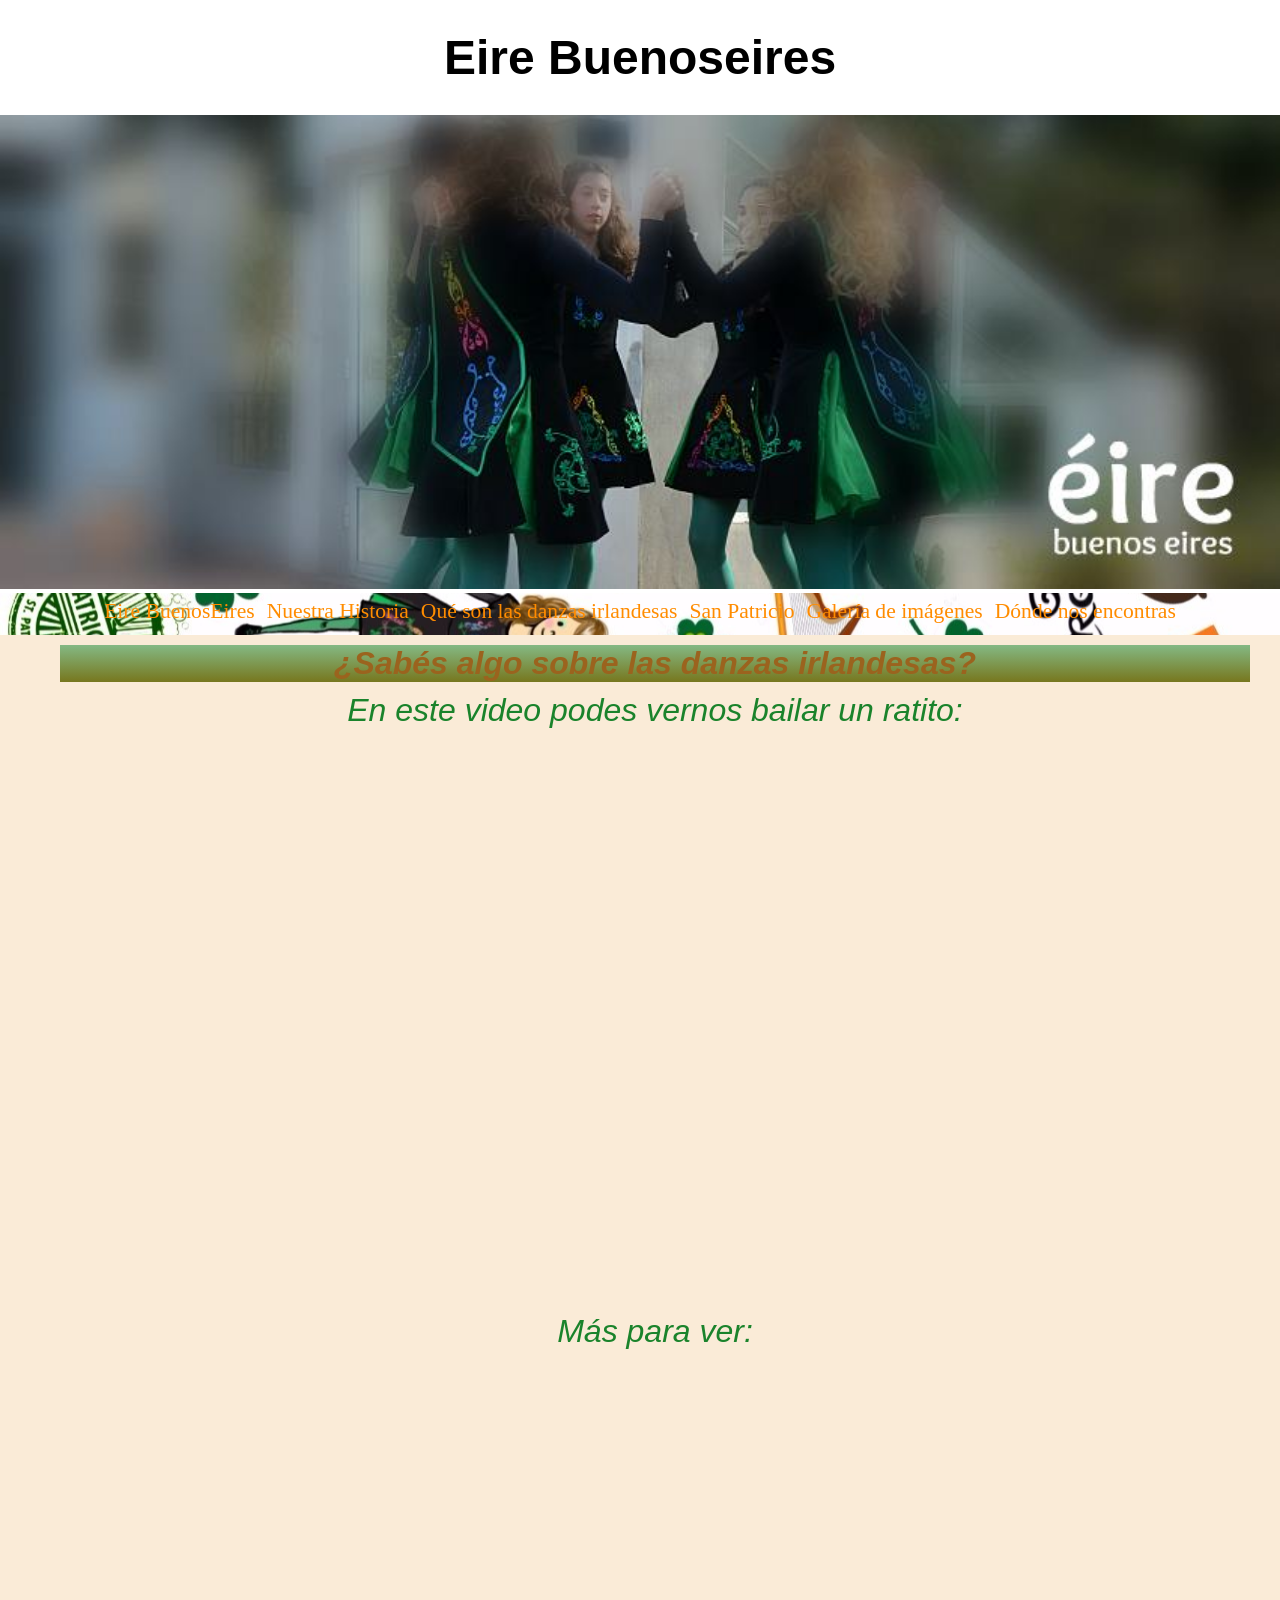
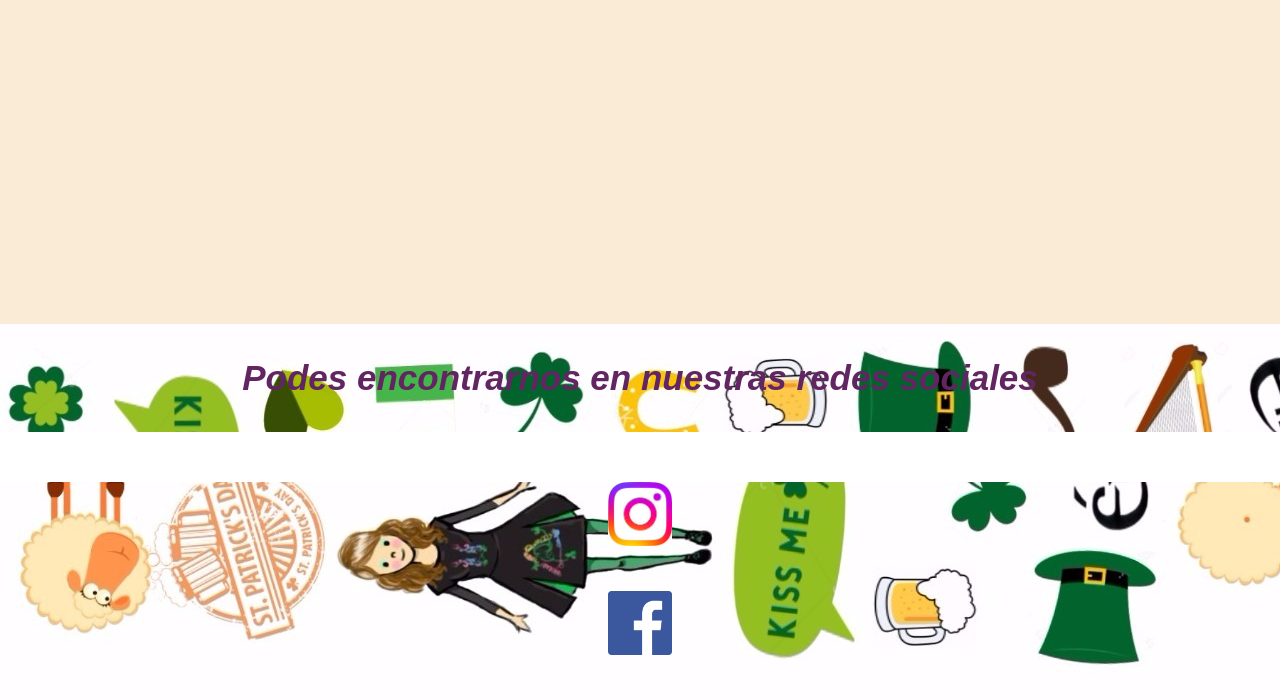
<file: Proyecto Eire/Pages/index.html>
<!DOCTYPE html>
<html lang="en">

<head>
    <meta charset="UTF-8">
    <meta http-equiv="X-UA-Compatible" content="IE=edge">
    <meta name="viewport" content="width=device-width, initial-scale=1.0">
    <title>Eire Buenoseires</title>
    <h1 > Eire Buenoseires</h1>

    <img src="../assets/head1.jpeg" width="100%" alt="grupo eire bailando">
    <nav>

        <ul>
            <li> <a href="./index.html" id="bordesNavegador"> Eire BuenosEires</a></li>
            <li> <a href="./nuestra_historia.html" id="bordesNavegador"> Nuestra Historia</a></li>
            <li> <a href="./que_son_las_danzas_irlandesas.html" id="bordesNavegador"> Qué son
                    las
                    danzas irlandesas</a> </li>
            <li><a href="./san_patricio.html" id="bordesNavegador"> San Patricio</a>
            </li>
            <li> <a href="fotitos.html" id="bordesNavegador"> Galería de
                    imágenes</a></li>
            <li> <a href="./donde_nos_encontras.html" id="bordesNavegador"> Dónde nos
                    encontras</a></li>

        </ul>

    </nav>
    <link rel="stylesheet" href="../css/estilos.css">

</head>
<main>

    <body>
        <section>
            <h2> ¿Sabés algo sobre las danzas irlandesas? </h2>
            <p id=titulosFotos> En este video podes vernos bailar un ratito:
            </p>
            <iframe width="100%" height="560" src="https://www.youtube.com/embed/Rw5-VxpuVJ0"
                title="YouTube video player" frameborder="0"
                allow="accelerometer; autoplay; clipboard-write; encrypted-media; gyroscope; picture-in-picture"
                allowfullscreen> NUestros bailes!</iframe>
            <p id=titulosFotos> Más para ver:
            </p>
            <iframe width="100%" height="560" src="https://www.youtube.com/embed/CNKOg2B6Ncc"
                title="YouTube video player" frameborder="0"
                allow="accelerometer; autoplay; clipboard-write; encrypted-media; gyroscope; picture-in-picture"
                allowfullscreen>Nuestros shows!</iframe>
        </section>
        <footer class="footer">
            <h3 width="100%">Podes encontrarnos en nuestras redes sociales</h3>

            <ul id="redes">
                <li> <a href="https://www.instagram.com/eire_bsas/"> <img class="logos" src="../assets/logo_indts.jpeg"
                            alt="logo instagram"> </a> </li>
                <li> <a href="https://www.facebook.com/eire.buenoseires"> <img class="logos"
                            src="../assets/logo_face.png" alt="logo Facebook"> </a> </li>
            </ul>
        </footer>
    </body>
</main>

</html>
</file>
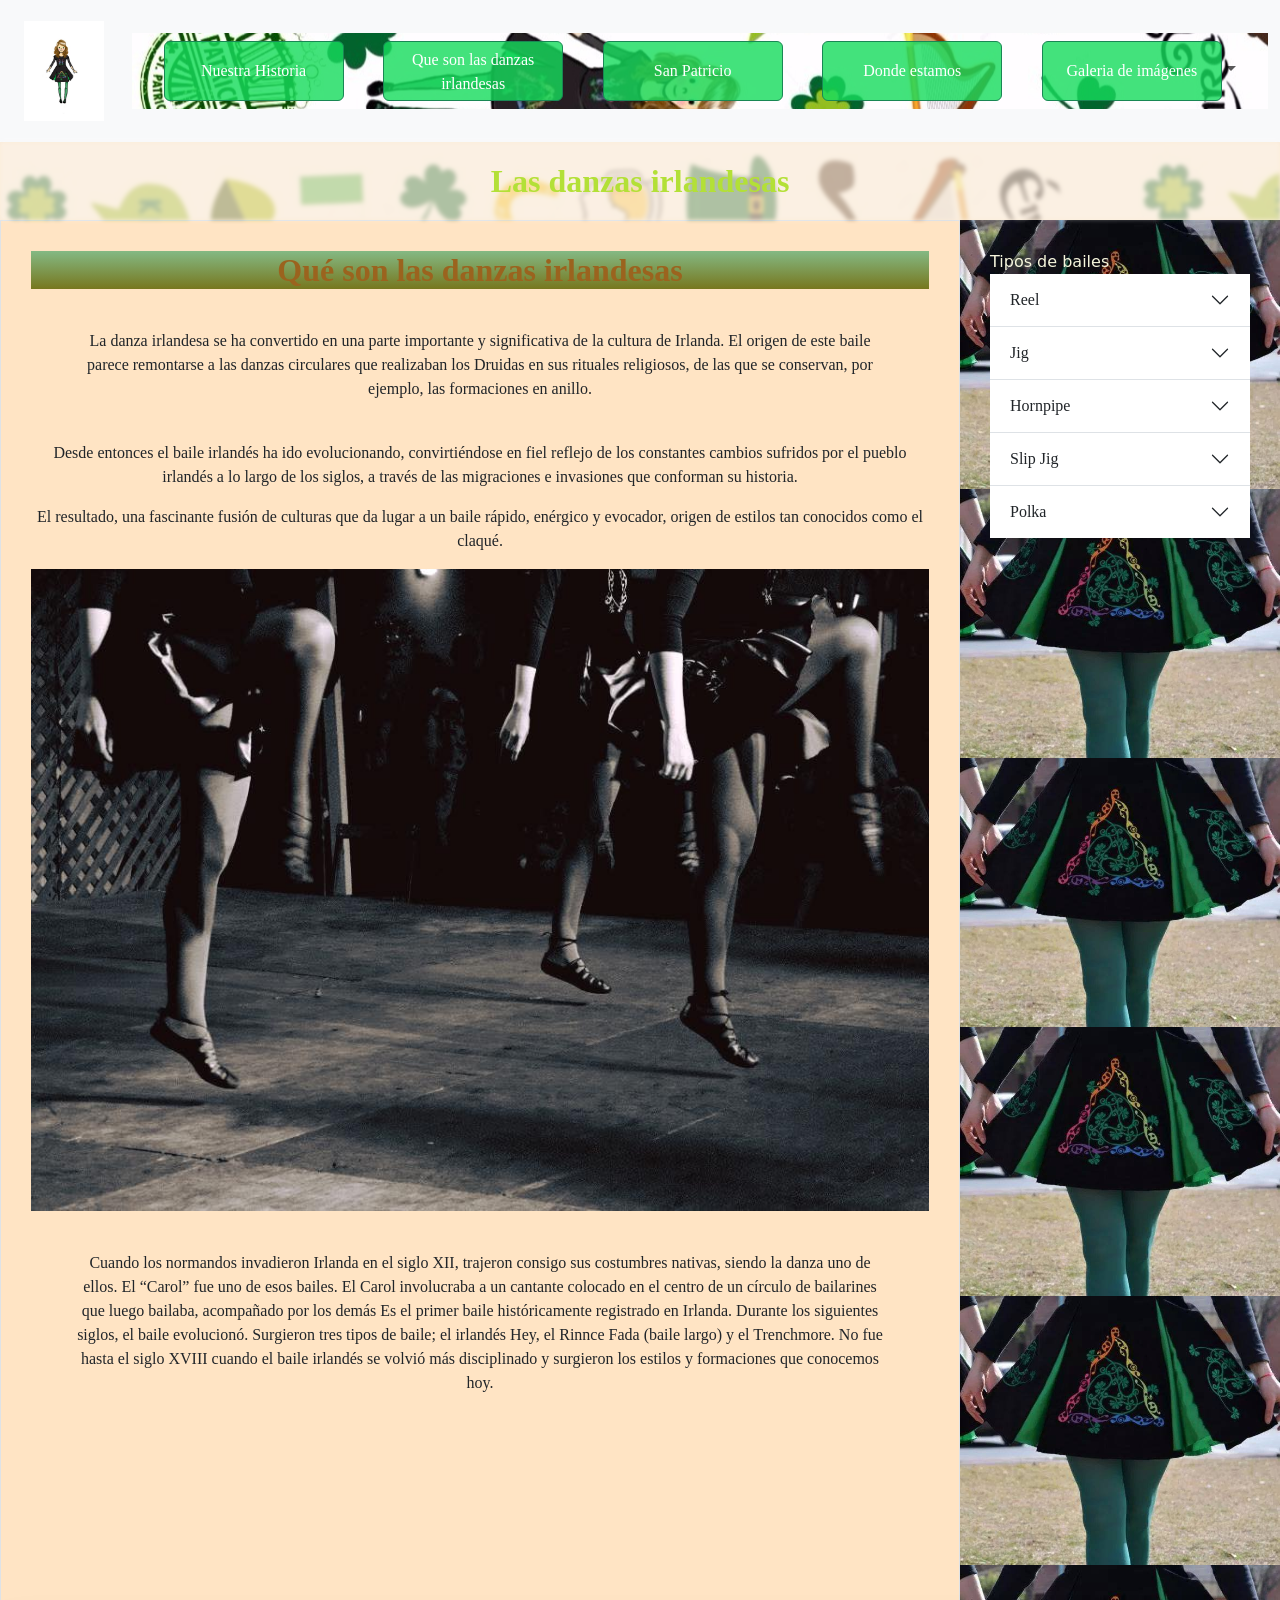
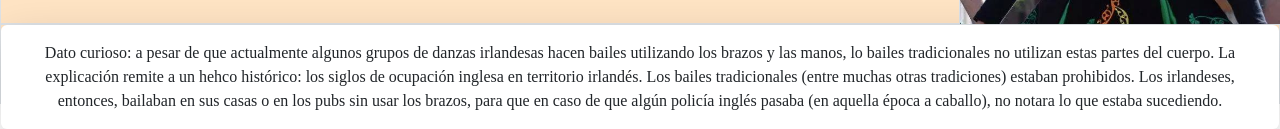
<file: Proyecto Eire - 2da entrega/Pages/danzas.html>
<!DOCTYPE html>
<html lang="en">




<head>
    <meta charset="UTF-8">
    <meta http-equiv="X-UA-Compatible" content="IE=edge">
    <meta name="viewport" content="width=device-width, initial-scale=1.0">
    <meta name="description" content="Historia de las danzas irlandesas y tipos de bailes que la componen">
    <meta name="keywords" content="Irlanda historia danzas arte reel jig hornpipe">


    <title>Información sobre la danza irlandesa</title>

    <nav class="navbar navbar-expand-lg bg-light">
        <div class="container-fluid">
            <nav nav class="navbar bg-light">
                <div class="container">
                    <a class="navbar-brand" href="../index.html">
                        <img src="../assets/dibu1.jpeg" alt="bailarina" width="80" height="100">
                    </a>
                </div>
            </nav>

            <button class="navbar-toggler" type="button" data-bs-toggle="collapse" data-bs-target="#navbarNavDropdown"
                aria-controls="navbarNavDropdown" aria-expanded="false" aria-label="Toggle navigation">
                <span class="navbar-toggler-icon"></span>
            </button>
            <div class="collapse navbar-collapse" id="navbarNavDropdown">
                <ul class="navbar-nav">
                    <li class="nav-item">
                        <a class="nav-link" a href="./historia.html"> <button type="button"
                                class="btn btn-success">Nuestra Historia</button></a>
                    </li>
                    <li class="nav-item">
                        <a class="nav-link" href="./danzas.html">
                            <button type="button" class="btn btn-success">Que son las danzas irlandesas</button>
                        </a>
                    </li>
                    <li class="nav-item">
                        <a class="nav-link" href="./san_patricio.html"> <button type="button"
                                class="btn btn-success">San Patricio </button></a>
                    </li>
                    <li class="nav-item">
                        <a class="nav-link" href="./donde_estamos.html"> <button type="button"
                                class="btn btn-success">Donde estamos </button></a>
                    </li>
                    <li class="nav-item dropdown">
                        <a class="nav-link dropdown-toggle" href="./fotitos.html" role="button"
                            data-bs-toggle="dropdown" aria-expanded="false"> <button type="button"
                                class="btn btn-success">Galeria de imágenes</button></a>
                        <ul class="dropdown-menu">
                            <li><a class="dropdown-item" href="./fotitos.html">Shows</a></li>
                            <li><a class="dropdown-item" href="./fotitos.html">Detrás de escena </a></li>
                        </ul>
                    </li>
                </ul>
            </div>
        </div>
    </nav>

    <link href="https://cdn.jsdelivr.net/npm/bootstrap@5.2.2/dist/css/bootstrap.min.css" rel="stylesheet"
        integrity="sha384-Zenh87qX5JnK2Jl0vWa8Ck2rdkQ2Bzep5IDxbcnCeuOxjzrPF/et3URy9Bv1WTRi" crossorigin="anonymous">
    <link rel="stylesheet" href="../scss/style.css">

</head>

<body>
    <!--grilla-->
    <div id="grilla">
        <header>
            <section class="fondoDibus">
                <h1> Las danzas irlandesas</h1>

            </section>
        </header>

        <section id="danzasIr" class="border">

            <h2 width=" 100%"> Qué son las danzas irlandesas </h2>
            <p style="margin:40px">La danza irlandesa se ha convertido en una parte importante y significativa de la cultura de Irlanda.
                El origen de este baile parece remontarse a las danzas circulares que realizaban los Druidas en sus
                rituales religiosos,
                de las que se conservan, por ejemplo, las formaciones en anillo.
            </p>
            <p>Desde entonces el baile irlandés ha ido evolucionando, convirtiéndose en fiel reflejo de los constantes
                cambios sufridos por el pueblo irlandés a lo largo de los siglos, a través de las migraciones e
                invasiones
                que conforman su historia.
            </p>
            <p>El resultado, una fascinante fusión de culturas que da lugar a un baile rápido, enérgico y evocador,
                origen de estilos tan conocidos como el claqué.




            </p>
            <img src="../assets/baile2.jpeg" width="100%" style="align-items: baseline;" 
                alt="mujeres bailando danzas irlandesas">

            <p style="margin:40px">
                Cuando los normandos invadieron Irlanda en el siglo XII, trajeron consigo sus costumbres nativas, siendo
                la danza uno de ellos. El “Carol” fue uno de esos bailes. El Carol involucraba a un cantante colocado en
                el centro de un círculo de bailarines que luego bailaba, acompañado por los demás Es el primer baile
                históricamente registrado en Irlanda. Durante los siguientes siglos, el baile evolucionó. Surgieron tres
                tipos de baile; el irlandés Hey, el Rinnce Fada (baile largo) y el Trenchmore.

                No fue hasta el siglo XVIII cuando el baile irlandés se volvió más disciplinado y surgieron los estilos
                y formaciones que conocemos hoy.
                
            </p>


        </section>
        <section id="tiposDanzas" class="fondoDanza"> Tipos de bailes

            <!--accordion de bootstrap-->
            <div class="accordion accordion-flush" id="accordionFlushExample">
                <div class="accordion-item">
                    <h2 class="accordion-header" id="flush-headingOne">
                        <button class="accordion-button collapsed" type="button" data-bs-toggle="collapse"
                            data-bs-target="#flush-collapseOne" aria-expanded="false" aria-controls="flush-collapseOne">
                            Reel
                        </button>
                    </h2>
                    <div id="flush-collapseOne" class="accordion-collapse collapse" aria-labelledby="flush-headingOne"
                        data-bs-parent="#accordionFlushExample">
                        <div class="accordion-body">Es un tipo de baile que puede bailarse con zapatos o zapatillas
                            blandas de baile. Uno de los bailes más populares de Irlanda.</div>
                    </div>
                </div>
                <div class="accordion-item">
                    <h2 class="accordion-header" id="flush-headingTwo">
                        <button class="accordion-button collapsed" type="button" data-bs-toggle="collapse"
                            data-bs-target="#flush-collapseTwo" aria-expanded="false" aria-controls="flush-collapseTwo">
                            Jig
                        </button>
                    </h2>
                    <div id="flush-collapseTwo" class="accordion-collapse collapse" aria-labelledby="flush-headingTwo"
                        data-bs-parent="#accordionFlushExample">
                        <div class="accordion-body">El Diccionario Harvard de la Música dice de este baile:

                            "Una vigorosa danza popular en las Islas Británicas desde el siglo XVI en adelante. El
                            término parece proceder del francés giguer (juguetear, saltar)"
                            En el siglo XVII, la danza fue
                            adoptada en Irlanda y Escocia, donde
                            fue ampliamente acogida, y son los países con los que ahora más a menudo se asocia. De hecho
                            en Irlanda sólo el reel le gana en popularidad.
                        
                        </div>
                    </div>
                </div>
                <div class="accordion-item">
                    <h2 class="accordion-header" id="flush-headingThree">
                        <button class="accordion-button collapsed" type="button" data-bs-toggle="collapse"
                            data-bs-target="#flush-collapseThree" aria-expanded="false"
                            aria-controls="flush-collapseThree">
                            Hornpipe
                        </button>
                    </h2>
                    <div id="flush-collapseThree" class="accordion-collapse collapse"
                        aria-labelledby="flush-headingThree" data-bs-parent="#accordionFlushExample">
                        <div class="accordion-body">Tipico baile de zapateo</div>
                    </div>
                </div>
                <div class="accordion-item">
                    <h2 class="accordion-header" id="flush-headingFour">
                        <button class="accordion-button collapsed" type="button" data-bs-toggle="collapse"
                            data-bs-target="#flush-collapseFour" aria-expanded="false"
                            aria-controls="flush-collapseFour">
                            Slip Jig
                        </button>
                    </h2>
                    <div id="flush-collapseFour" class="accordion-collapse collapse" aria-labelledby="flush-headingFour"
                        data-bs-parent="#accordionFlushExample">
                        <div class="accordion-body">Derivado del Jig, se trata de una danza muy vistosa donde la
                            destreza para realizar largos saltos es lo más notorio de esta danza.</div>
                    </div>
                </div>
                <div class="accordion-item">
                    <h2 class="accordion-header" id="flush-headingFive">
                        <button class="accordion-button collapsed" type="button" data-bs-toggle="collapse"
                            data-bs-target="#flush-collapseFive" aria-expanded="false"
                            aria-controls="flush-collapseFive">
                            Polka
                        </button>
                    </h2>
                    <div id="flush-collapseFive" class="accordion-collapse collapse" aria-labelledby="flush-headingFive"
                        data-bs-parent="#accordionFlushExample">
                        <div class="accordion-body"> Baile de pareja originario del centro de Europa, de movimiento
                            rápido y muy popular en el siglo XIX.</div>
                    </div>
                </div>
            </div>


        </section>
        <nav class="border"> </nav>
        <aside class="border"> </aside>

        <footer class="border">
            <div class="shadow-lg p-3 mb-5 bg-body rounded">Dato curioso: a pesar de que actualmente algunos grupos de
                danzas irlandesas hacen
                bailes utilizando los brazos y las manos, lo bailes tradicionales no utilizan estas partes del cuerpo.
                La
                explicación remite a un hehco histórico: los siglos de ocupación inglesa en territorio irlandés. Los
                bailes
                tradicionales (entre muchas otras tradiciones) estaban prohibidos. Los irlandeses, entonces, bailaban en
                sus
                casas o en los pubs sin usar los brazos, para que en caso de que algún policía inglés pasaba (en aquella
                época a caballo), no notara lo que estaba sucediendo.</div>
        </footer>
    </div>



    <script src="https://cdn.jsdelivr.net/npm/bootstrap@5.2.2/dist/js/bootstrap.bundle.min.js"
        integrity="sha384-OERcA2EqjJCMA+/3y+gxIOqMEjwtxJY7qPCqsdltbNJuaOe923+mo//f6V8Qbsw3"
        crossorigin="anonymous"></script>
    <footer></footer>
</body>

</html>
</file>
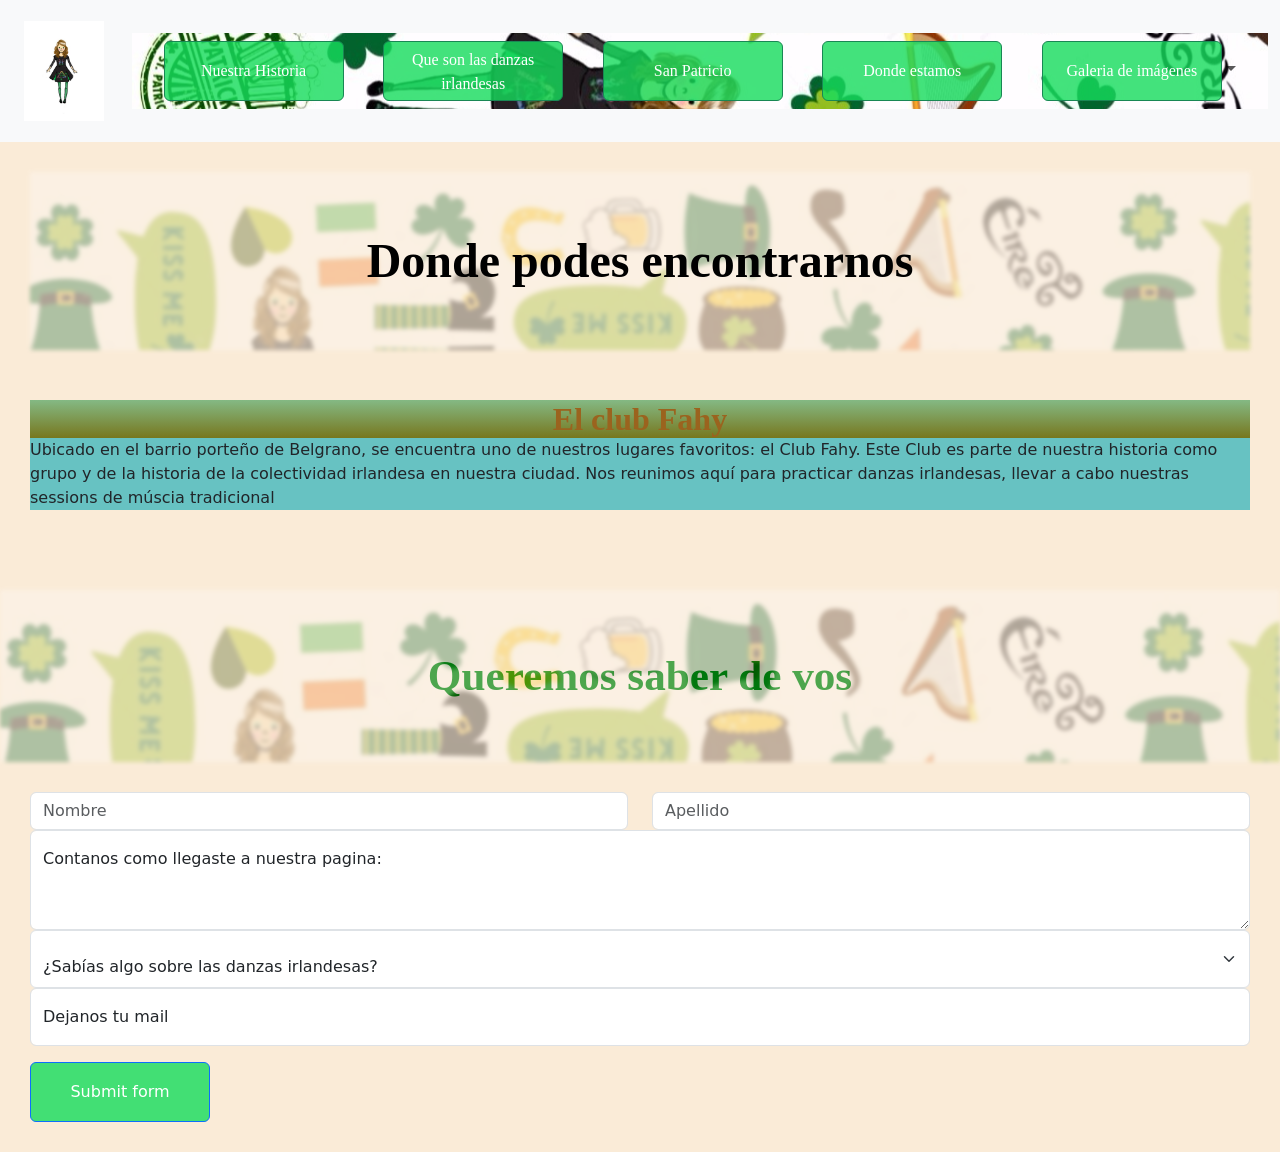
<file: Proyecto Eire - 2da entrega/Pages/donde_estamos.html>
<!DOCTYPE html>
<html lang="en">

<head>
    <meta charset="UTF-8">
    <meta http-equiv="X-UA-Compatible" content="IE=edge">
    <meta name="viewport" content="width=device-width, initial-scale=1.0">
    <meta name="description" content="Lugar físico para encontrar a Eire y formulario de contacto">
    <meta name="keywords" content="Fahy danzas irlanda irlandesas formulario contacto">


    <title>Como contactarse con Eire</title>
    <nav class="navbar navbar-expand-lg bg-light">
        <div class="container-fluid">
            <nav nav class="navbar bg-light">
                <div class="container">
                    <a class="navbar-brand" href="../index.html">
                        <img src="../assets/dibu1.jpeg" alt="bailarina" width="80" height="100">
                    </a>
                </div>
            </nav>


            <button class="navbar-toggler" type="button" data-bs-toggle="collapse" data-bs-target="#navbarNavDropdown"
                aria-controls="navbarNavDropdown" aria-expanded="false" aria-label="Toggle navigation">
                <span class="navbar-toggler-icon"></span>
            </button>


            <div class="collapse navbar-collapse" id="navbarNavDropdown">
                <ul class="navbar-nav">
                    <li class="nav-item">
                        <a class="nav-link" a href="./historia.html"> <button type="button"
                                class="btn btn-success">Nuestra Historia</button></a>
                    </li>
                    <li class="nav-item">
                        <a class="nav-link" href="./danzas.html">
                            <button type="button" class="btn btn-success">Que son las danzas irlandesas</button>
                        </a>
                    </li>
                    <li class="nav-item">
                        <a class="nav-link" href="./san_patricio.html"> <button type="button"
                                class="btn btn-success">San Patricio </button></a>
                    </li>
                    <li class="nav-item">
                        <a class="nav-link" href="./donde_estamos.html"> <button type="button"
                                class="btn btn-success">Donde estamos </button></a>
                    </li>
                    <li class="nav-item dropdown">
                        <a class="nav-link dropdown-toggle" href="./fotitos.html" role="button"
                            data-bs-toggle="dropdown" aria-expanded="false"> <button type="button"
                                class="btn btn-success">Galeria de imágenes</button></a>
                        <ul class="dropdown-menu">
                            <li><a class="dropdown-item" href="./fotitos.html">Shows</a></li>
                            <li><a class="dropdown-item" href="./fotitos.html">Detrás de escena </a></li>
                        </ul>
                    </li>
                </ul>
            </div>
        </div>
    </nav>
    <link href="https://cdn.jsdelivr.net/npm/bootstrap@5.2.2/dist/css/bootstrap.min.css" rel="stylesheet"
        integrity="sha384-Zenh87qX5JnK2Jl0vWa8Ck2rdkQ2Bzep5IDxbcnCeuOxjzrPF/et3URy9Bv1WTRi" crossorigin="anonymous">
    <link rel="stylesheet" href="../scss/style.css">


</head>

<body>
    <main>
        <section>
            <section class="fondoDibus">

                <h1> Donde podes encontrarnos</h1>
            </section>
            <article>
                <h2> El club Fahy </h2>
                <p> Ubicado en el barrio porteño de Belgrano, se encuentra uno de nuestros lugares favoritos: el Club
                    Fahy. Este Club es parte de nuestra historia como grupo y de la historia de la colectividad
                    irlandesa en nuestra ciudad. Nos reunimos aquí para practicar danzas irlandesas, llevar a cabo
                    nuestras sessions de múscia tradicional</p>
            </article>
        </section>
        <section class="fondoDibus">
            <h3> Queremos saber de vos </h3>
        </section>

        <!--Formulario de bootstrap-->
        <form>
            <section>
                <div class="row">
                    <div class="col">
                        <input type="text" class="form-control" placeholder="Nombre" aria-label="Nombre">
                    </div>
                    <div class="col">
                        <input type="text" class="form-control" placeholder="Apellido" aria-label="Apellido">
                    </div>
                </div>
                <div class="form-floating">
                    <textarea class="form-control" placeholder="" id="floatingTextarea2"
                        style="height: 100px"></textarea>
                    <label for="floatingTextarea2">Contanos como llegaste a nuestra pagina: </label>
                </div>
                <div class="form-floating">
                    <select class="form-select" id="floatingSelect" aria-label="Floating label select example">
                        <option selected>¿Sabías algo sobre las danzas irlandesas?</option>
                        <option value="1">Si, ya las conocía</option>
                        <option value="2">No tenía idea!</option>
                    </select>
                    <label for="floatingSelect"></label>
                </div>
                <div class="form-floating mb-3">
                    <input type="email" class="form-control" id="floatingInput" placeholder="name@example.com">
                    <label for="floatingInput">Dejanos tu mail</label>
                </div>

                <div class="col-12">
                    <button class="btn btn-primary" type="submit">Submit form</button>
                </div>
            </section>
        </form>
    </main>
    <script src="https://cdn.jsdelivr.net/npm/bootstrap@5.2.2/dist/js/bootstrap.bundle.min.js"
        integrity="sha384-OERcA2EqjJCMA+/3y+gxIOqMEjwtxJY7qPCqsdltbNJuaOe923+mo//f6V8Qbsw3"
        crossorigin="anonymous"></script>
        <footer></footer>
</body>

</html>
</file>
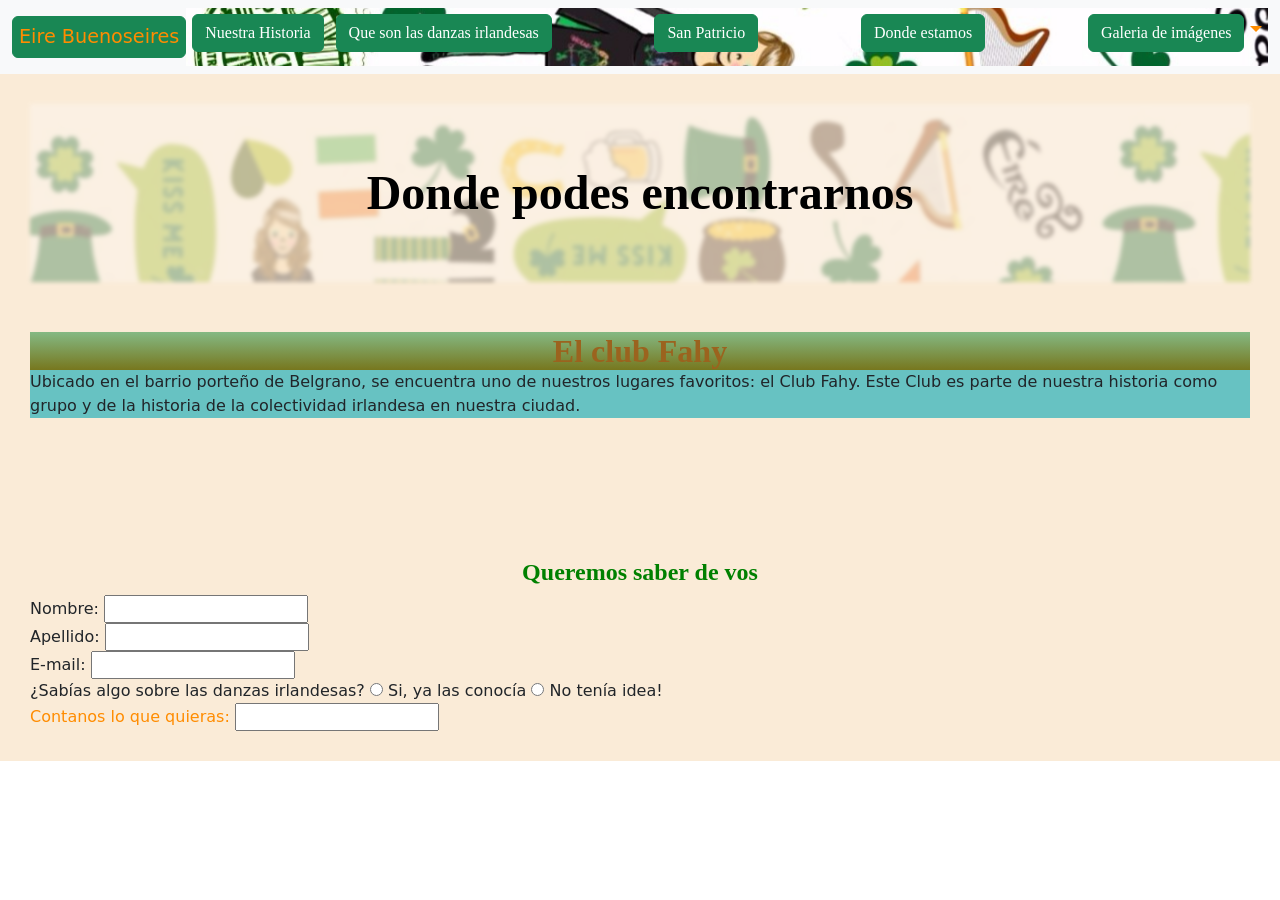
<file: Proyecto Eire - 2da entrega/Pages/donde_nos_encontras.html>
<!DOCTYPE html>
<html lang="en">

<head>
    <meta charset="UTF-8">
    <meta http-equiv="X-UA-Compatible" content="IE=edge">
    <meta name="viewport" content="width=device-width, initial-scale=1.0">
    <title>Document</title>
    <nav class="navbar navbar-expand-lg bg-light">
        <div class="container-fluid">
            <a class="btn btn-success" href="./index.html" id="bordesNavegador">Eire Buenoseires</a>
            <button class="navbar-toggler" type="button" data-bs-toggle="collapse" data-bs-target="#navbarNavDropdown"
                aria-controls="navbarNavDropdown" aria-expanded="false" aria-label="Toggle navigation">
                <span class="navbar-toggler-icon"></span>
            </button>

            <div class="collapse navbar-collapse" id="navbarNavDropdown">
                <ul class="navbar-nav">
                    <li class="nav-item">
                        <a class="nav-link" a href="./Pages/nuestra_historia.html" id="bordesNavegador"> <button
                                type="button" class="btn btn-success">Nuestra Historia</button></a>
                    </li>
                    <li class="nav-item">
                        <a class="nav-link" href="./Pages/que_son_las_danzas_irlandesas.html" id="bordesNavegador">
                            <button type="button" class="btn btn-success">Que son las danzas irlandesas</button></href=>
                    </li>
                    <li class="nav-item">
                        <a class="nav-link" href="./Pages/san_patricio.html" id="bordesNavegador"> <button type="button"
                                class="btn btn-success">San Patricio </button></href=>
                    </li>
                    <li class="nav-item">
                        <a class="nav-link" href="./Pages/donde_nos_encontras.html" id="bordesNavegador"> <button
                                type="button" class="btn btn-success">Donde estamos </button></href=>
                    </li>


                    <li class="nav-item dropdown">
                        <a class="nav-link dropdown-toggle" href="./Pages/fotitos.html" role="button"
                            data-bs-toggle="dropdown" aria-expanded="false" id="bordesNavegador"> <button type="button"
                                class="btn btn-success">Galeria de imágenes</button></a>
                        <ul class="dropdown-menu">
                            <li><a class="dropdown-item" href="#">Shows</a></li>
                            <li><a class="dropdown-item" href="#">Detrás de escena </a></li>
                        </ul>
                    </li>
                </ul>
            </div>






        </div>

    </nav>
    <link href="https://cdn.jsdelivr.net/npm/bootstrap@5.2.2/dist/css/bootstrap.min.css" rel="stylesheet"
        integrity="sha384-Zenh87qX5JnK2Jl0vWa8Ck2rdkQ2Bzep5IDxbcnCeuOxjzrPF/et3URy9Bv1WTRi" crossorigin="anonymous">
    <link rel="stylesheet" href="../css/estilos.css">


</head>

<body>
    <main>
        <section>
            <section class="fondoDibus">

                <h1> Donde podes encontrarnos</h1>
            </section>
            <article>
                <h2> El club Fahy </h2>
                <p> Ubicado en el barrio porteño de Belgrano, se encuentra uno de nuestros lugares favoritos: el Club
                    Fahy. Este Club es parte de nuestra historia como grupo y de la historia de la colectividad
                    irlandesa en nuestra ciudad. </p>
            </article>
        </section>
        <section>
            <form>
                <fieldset>
                    <h3>

                        <legend> Queremos saber de vos </legend>


                    </h3>
                    <div>
                        <label for="nombre"> Nombre: </label>
                        <input type="text">
                    </div>
                    <div>
                        <label for="Apellido"> Apellido: </label>
                        <input type="text">
                    </div>
                    <div>
                        <label for="email"> E-mail: </label>
                        <input type="email">
                    </div>
                    <div>
                        <label> ¿Sabías algo sobre las danzas irlandesas?
                            <input type="radio" name="conocDanzas" value="si">
                            <label for="">Si, ya las conocía </label>

                            <input type="radio" name="NoconocDanzas" value="no">
                            <label for="">No tenía idea! </label>
                        </label>
                    </div>
                    <div>
                        <label class="naranja" for=""> Contanos lo que quieras:</label>
                        <input type="text">
                    </div>
                </fieldset>
            </form>
        </section>
    </main>
    <script src="https://cdn.jsdelivr.net/npm/bootstrap@5.2.2/dist/js/bootstrap.bundle.min.js"
        integrity="sha384-OERcA2EqjJCMA+/3y+gxIOqMEjwtxJY7qPCqsdltbNJuaOe923+mo//f6V8Qbsw3"
        crossorigin="anonymous"></script>

</body>

</html>
</file>
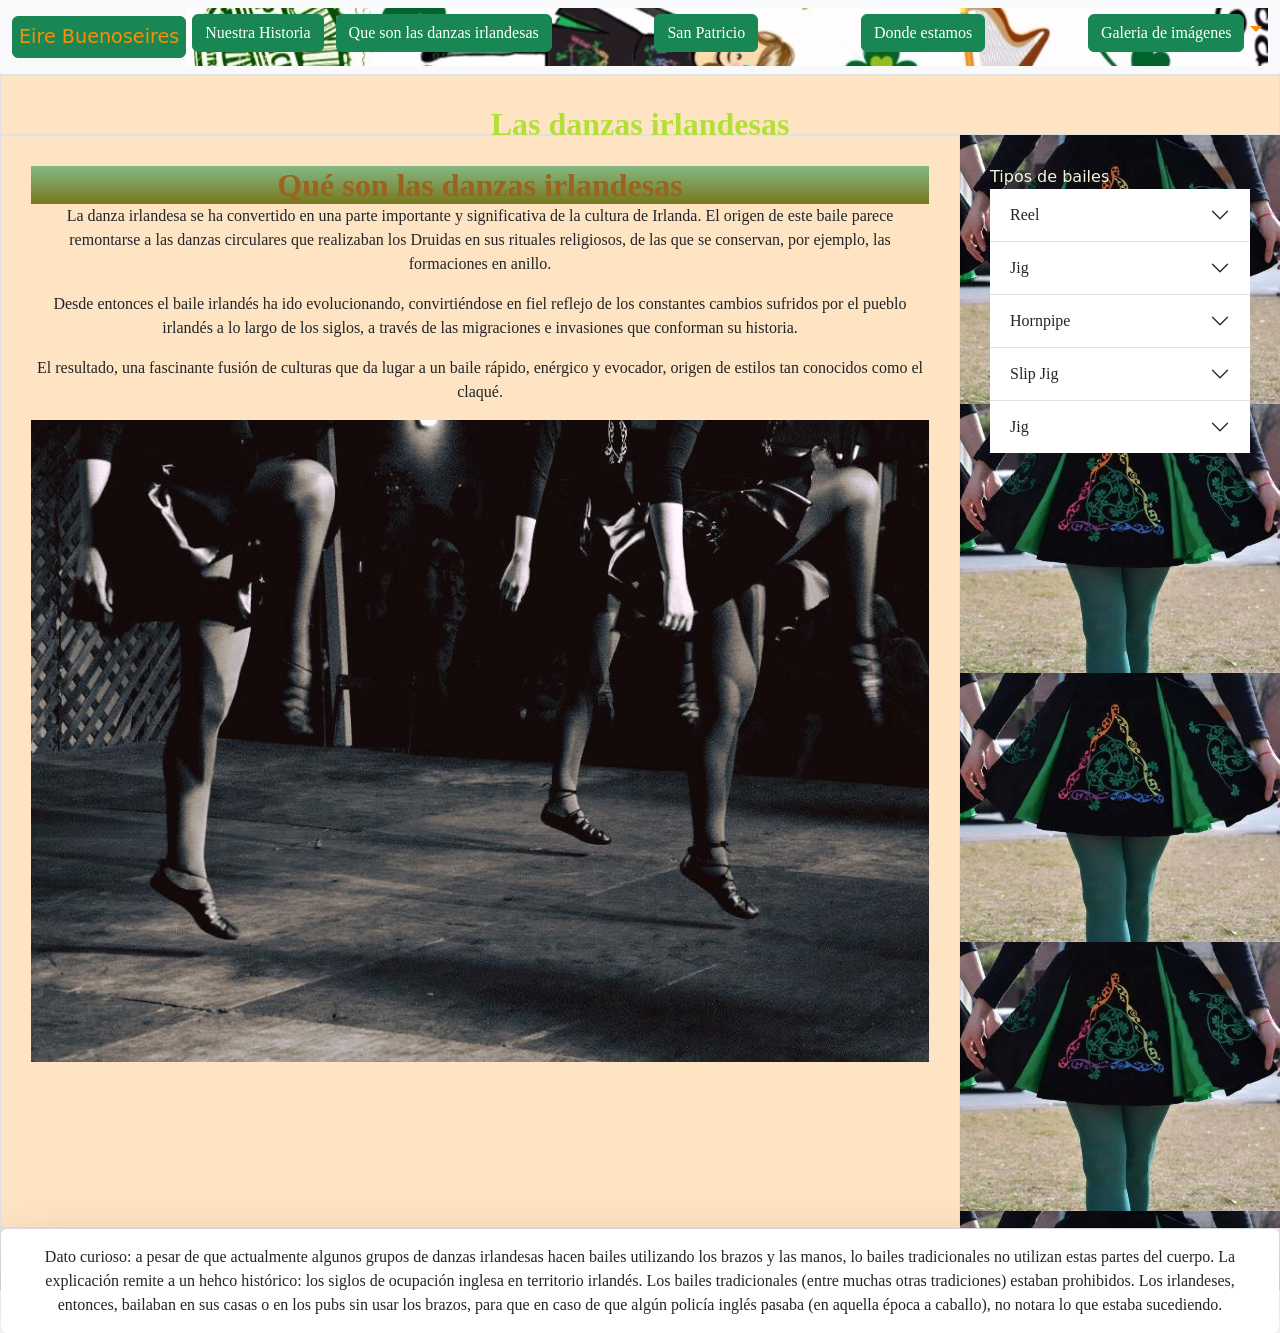
<file: Proyecto Eire - 2da entrega/Pages/que_son_las_danzas_irlandesas.html>
<!DOCTYPE html>
<html lang="en">




<head>
    <meta charset="UTF-8">
    <meta http-equiv="X-UA-Compatible" content="IE=edge">
    <meta name="viewport" content="width=device-width, initial-scale=1.0">
    <title>Document</title>

    <nav class="navbar navbar-expand-lg bg-light">
        <div class="container-fluid">
            <a class="btn btn-success" href="./index.html" id="bordesNavegador">Eire Buenoseires</a>
            <button class="navbar-toggler" type="button" data-bs-toggle="collapse" data-bs-target="#navbarNavDropdown"
                aria-controls="navbarNavDropdown" aria-expanded="false" aria-label="Toggle navigation">
                <span class="navbar-toggler-icon"></span>
            </button>

            <div class="collapse navbar-collapse" id="navbarNavDropdown">
                <ul class="navbar-nav">
                    <li class="nav-item">
                        <a class="nav-link" a href="./Pages/nuestra_historia.html" id="bordesNavegador"> <button
                                type="button" class="btn btn-success">Nuestra Historia</button></a>
                    </li>
                    <li class="nav-item">
                        <a class="nav-link" href="./Pages/que_son_las_danzas_irlandesas.html" id="bordesNavegador">
                            <button type="button" class="btn btn-success">Que son las danzas irlandesas</button></href=>
                    </li>
                    <li class="nav-item">
                        <a class="nav-link" href="./Pages/san_patricio.html" id="bordesNavegador"> <button type="button"
                                class="btn btn-success">San Patricio </button></href=>
                    </li>
                    <li class="nav-item">
                        <a class="nav-link" href="./Pages/donde_nos_encontras.html" id="bordesNavegador"> <button
                                type="button" class="btn btn-success">Donde estamos </button></href=>
                    </li>


                    <li class="nav-item dropdown">
                        <a class="nav-link dropdown-toggle" href="./Pages/fotitos.html" role="button"
                            data-bs-toggle="dropdown" aria-expanded="false" id="bordesNavegador"> <button type="button"
                                class="btn btn-success">Galeria de imágenes</button></a>
                        <ul class="dropdown-menu">
                            <li><a class="dropdown-item" href="#">Shows</a></li>
                            <li><a class="dropdown-item" href="#">Detrás de escena </a></li>
                        </ul>
                    </li>
                </ul>
            </div>






        </div>

    </nav>

    <link href="https://cdn.jsdelivr.net/npm/bootstrap@5.2.2/dist/css/bootstrap.min.css" rel="stylesheet"
        integrity="sha384-Zenh87qX5JnK2Jl0vWa8Ck2rdkQ2Bzep5IDxbcnCeuOxjzrPF/et3URy9Bv1WTRi" crossorigin="anonymous">
    <link rel="stylesheet" href="../css/estilos.css">

</head>

<body>
    <div id="grilla">
        <header id="header" class="border">
            <h1> Las danzas irlandesas </h1>
        </header>


        <section id="danzasIr" class="border">

            <h2 width=" 100%"> Qué son las danzas irlandesas </h2>
            <p>La danza irlandesa se ha convertido en una parte importante y significativa de la cultura de Irlanda.
                El origen de este baile parece remontarse a las danzas circulares que realizaban los Druidas en sus
                rituales religiosos,
                de las que se conservan, por ejemplo, las formaciones en anillo.
            </p>
            <p>Desde entonces el baile irlandés ha ido evolucionando, convirtiéndose en fiel reflejo de los constantes
                cambios sufridos por el pueblo irlandés a lo largo de los siglos, a través de las migraciones e
                invasiones
                que conforman su historia.
            </p>
            <p>El resultado, una fascinante fusión de culturas que da lugar a un baile rápido, enérgico y evocador,
                origen de estilos tan conocidos como el claqué.




            </p>
            <img src="../assets/baile2.jpeg" width="100%" style="align-items: baseline;"
                alt="mujeres bailando danzas irlandesas">


        </section>
        <section id="tiposDanzas" class="fondoDanza"> Tipos de bailes

            <div class="accordion accordion-flush" id="accordionFlushExample">
                <div class="accordion-item">
                    <h2 class="accordion-header" id="flush-headingOne">
                        <button class="accordion-button collapsed" type="button" data-bs-toggle="collapse"
                            data-bs-target="#flush-collapseOne" aria-expanded="false" aria-controls="flush-collapseOne">
                            Reel
                        </button>
                    </h2>
                    <div id="flush-collapseOne" class="accordion-collapse collapse" aria-labelledby="flush-headingOne"
                        data-bs-parent="#accordionFlushExample">
                        <div class="accordion-body">Es un tipo de baile que puede bailarse con zapatos o zapatillas
                            blandas de baile</div>
                    </div>
                </div>
                <div class="accordion-item">
                    <h2 class="accordion-header" id="flush-headingTwo">
                        <button class="accordion-button collapsed" type="button" data-bs-toggle="collapse"
                            data-bs-target="#flush-collapseTwo" aria-expanded="false" aria-controls="flush-collapseTwo">
                            Jig
                        </button>
                    </h2>
                    <div id="flush-collapseTwo" class="accordion-collapse collapse" aria-labelledby="flush-headingTwo"
                        data-bs-parent="#accordionFlushExample">
                        <div class="accordion-body">Baile de zapatillas tradicionales</div>
                    </div>
                </div>
                <div class="accordion-item">
                    <h2 class="accordion-header" id="flush-headingThree">
                        <button class="accordion-button collapsed" type="button" data-bs-toggle="collapse"
                            data-bs-target="#flush-collapseThree" aria-expanded="false"
                            aria-controls="flush-collapseThree">
                            Hornpipe
                        </button>
                    </h2>
                    <div id="flush-collapseThree" class="accordion-collapse collapse"
                        aria-labelledby="flush-headingThree" data-bs-parent="#accordionFlushExample">
                        <div class="accordion-body">Tipico baile de zapateo</div>
                    </div>
                </div>
                <div class="accordion-item">
                    <h2 class="accordion-header" id="flush-headingFour">
                        <button class="accordion-button collapsed" type="button" data-bs-toggle="collapse"
                            data-bs-target="#flush-collapseFour" aria-expanded="false"
                            aria-controls="flush-collapseFour">
                            Slip Jig
                        </button>
                    </h2>
                    <div id="flush-collapseFour" class="accordion-collapse collapse" aria-labelledby="flush-headingFour"
                        data-bs-parent="#accordionFlushExample">
                        <div class="accordion-body">Lorem ipsum dolor sit amet, consectetur adipisicing elit. Ipsam
                            nihil quos quo tempora. Veritatis exercitationem vero reiciendis repudiandae minus! Quaerat
                            delectus porro aliquid, natus quis perspiciatis sed debitis corporis rem.</div>
                    </div>
                </div>
                <div class="accordion-item">
                    <h2 class="accordion-header" id="flush-headingFive">
                        <button class="accordion-button collapsed" type="button" data-bs-toggle="collapse"
                            data-bs-target="#flush-collapseFive" aria-expanded="false"
                            aria-controls="flush-collapseFive">
                            Jig
                        </button>
                    </h2>
                    <div id="flush-collapseFive" class="accordion-collapse collapse" aria-labelledby="flush-headingFive"
                        data-bs-parent="#accordionFlushExample">
                        <div class="accordion-body">Lorem ipsum dolor sit amet consectetur adipisicing elit. Nemo optio
                            aut ab qui! Obcaecati ab corporis expedita nulla atque id. Deleniti, laboriosam laudantium
                            minima aspernatur nam non! Adipisci, sint esse?</div>
                    </div>
                </div>
            </div>


        </section>
        <nav class="border"> </nav>
        <aside class="border"> </aside>

        <footer class=" border">
            <div class="shadow-lg p-3 mb-5 bg-body rounded">Dato curioso: a pesar de que actualmente algunos grupos de
                danzas irlandesas hacen
                bailes utilizando los brazos y las manos, lo bailes tradicionales no utilizan estas partes del cuerpo.
                La
                explicación remite a un hehco histórico: los siglos de ocupación inglesa en territorio irlandés. Los
                bailes
                tradicionales (entre muchas otras tradiciones) estaban prohibidos. Los irlandeses, entonces, bailaban en
                sus
                casas o en los pubs sin usar los brazos, para que en caso de que algún policía inglés pasaba (en aquella
                época a caballo), no notara lo que estaba sucediendo.</div>
        </footer>
    </div>



    <script src="https://cdn.jsdelivr.net/npm/bootstrap@5.2.2/dist/js/bootstrap.bundle.min.js"
        integrity="sha384-OERcA2EqjJCMA+/3y+gxIOqMEjwtxJY7qPCqsdltbNJuaOe923+mo//f6V8Qbsw3"
        crossorigin="anonymous"></script>

</body>

</html>
</file>
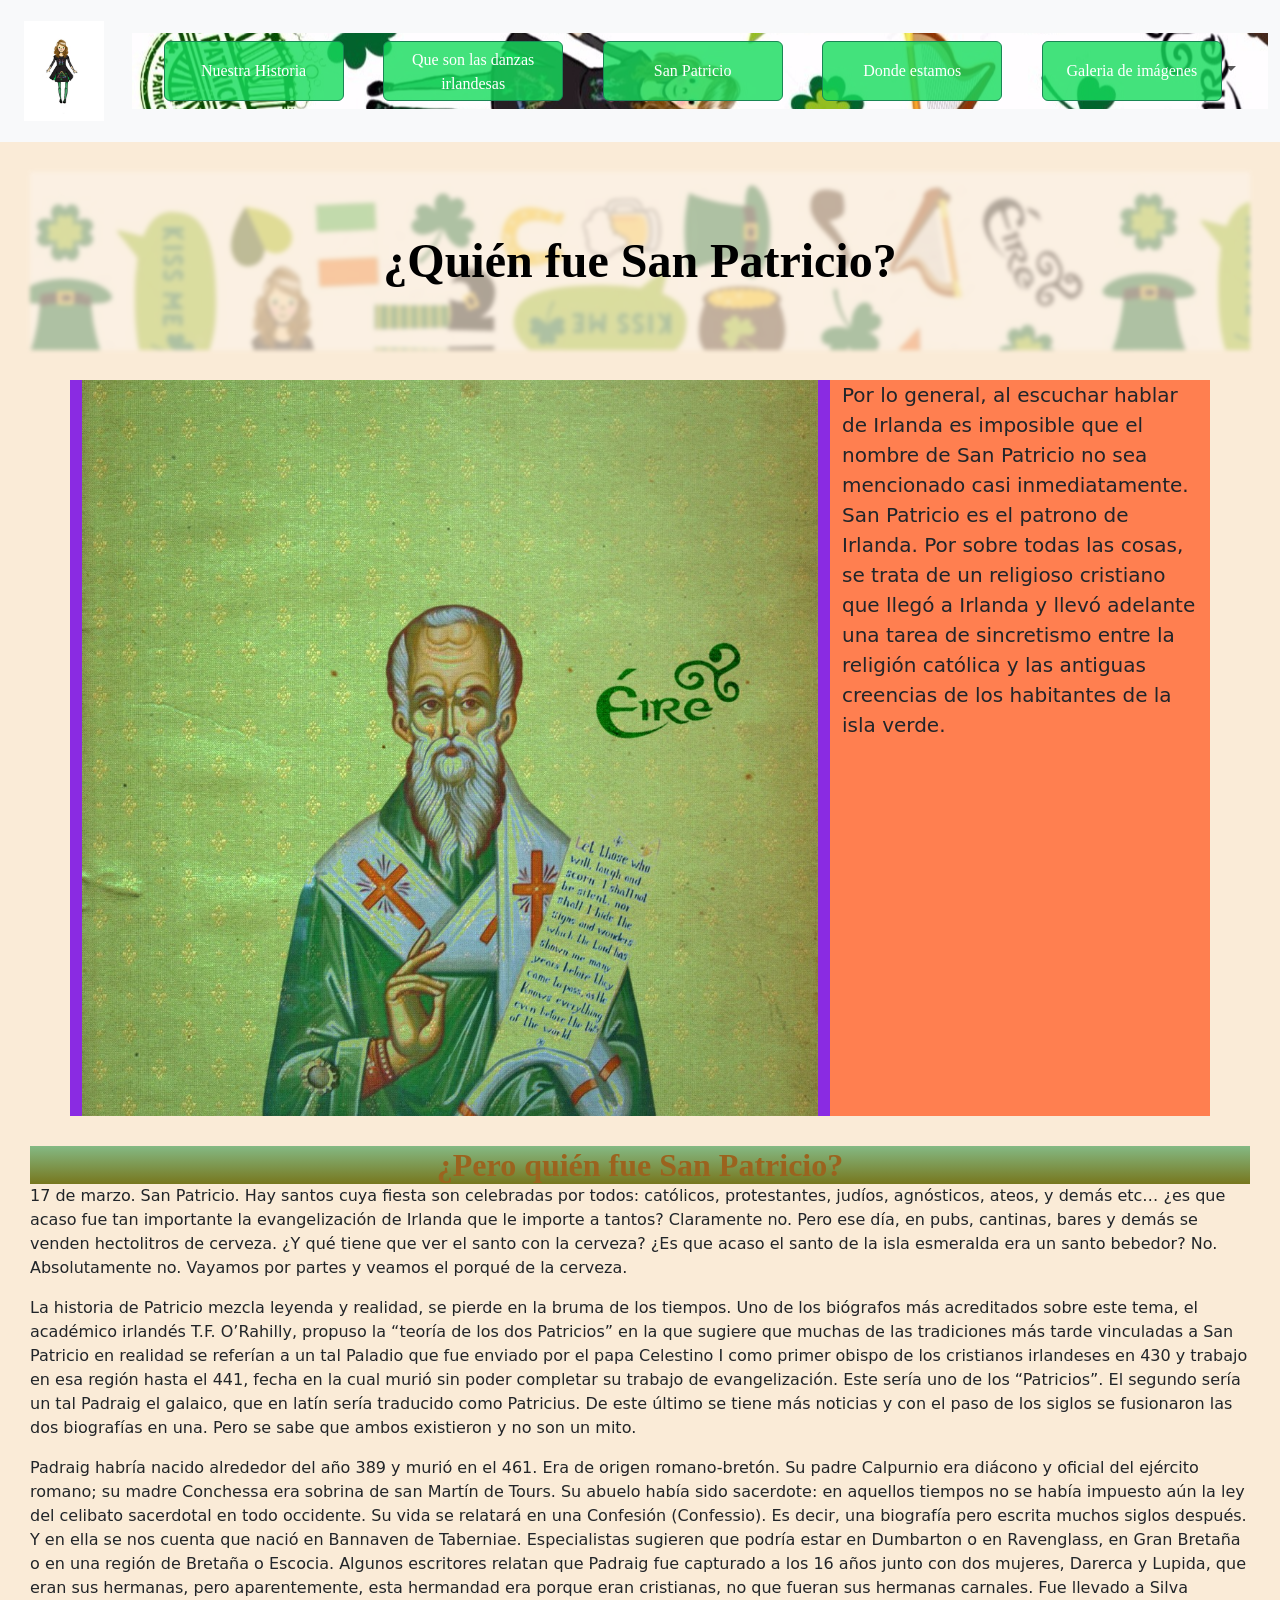
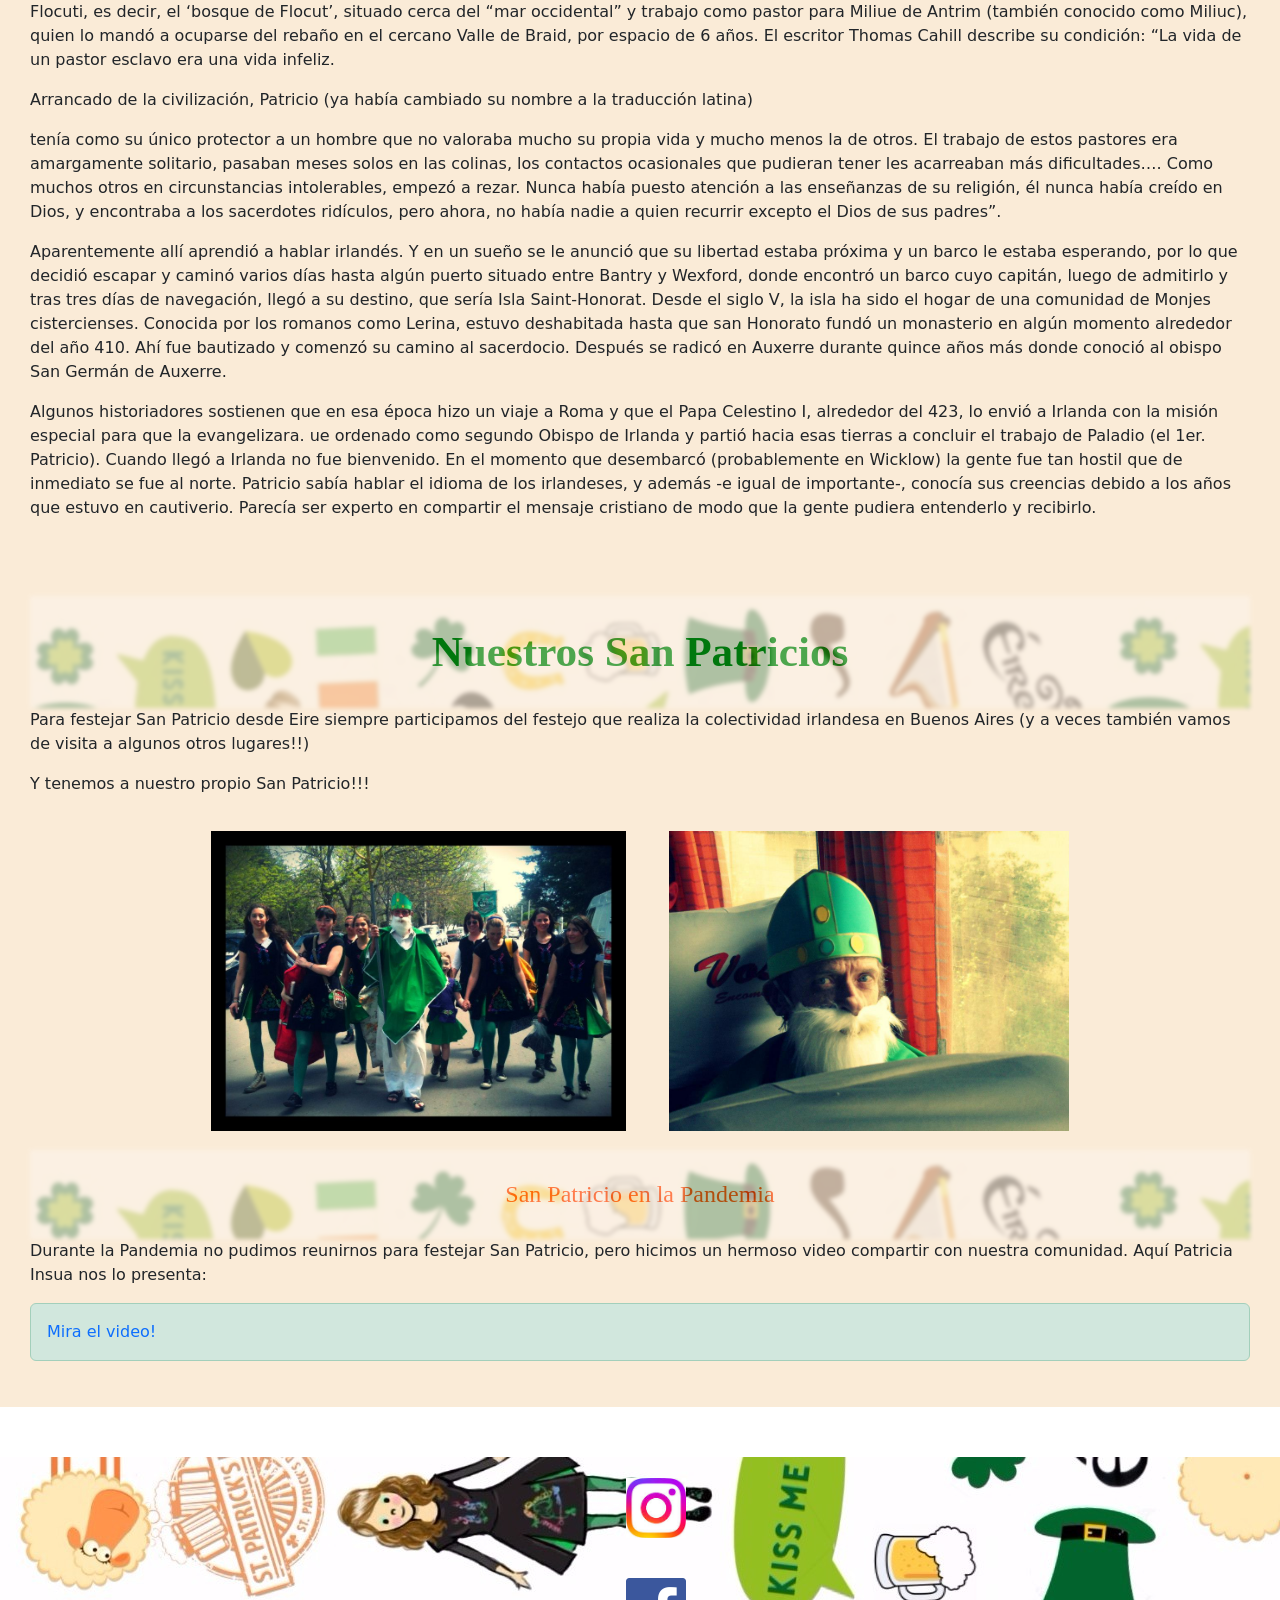
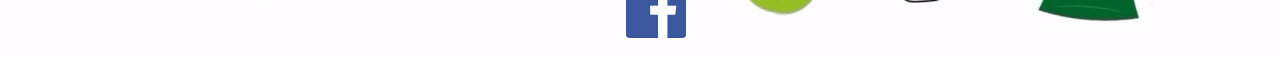
<file: Proyecto Eire - 2da entrega/Pages/san_patricio.html>
<!DOCTYPE html>
<html lang="en">

<head>
    <meta charset="UTF-8">
    <meta http-equiv="X-UA-Compatible" content="IE=edge">
    <meta name="viewport" content="width=device-width, initial-scale=1.0">
    <meta name="description" content="San Patricio, patrono de Irlanda">
    <meta name="keywords" content="San Patricio Irlanda festejar pandemia">


    <title>San Patricio</title>

    <nav class="navbar navbar-expand-lg bg-light">
        <div class="container-fluid">
            <nav nav class="navbar bg-light">
                <div class="container">
                    <a class="navbar-brand" href="../index.html">
                        <img src="../assets/dibu1.jpeg" alt="bailarina" width="80" height="100">
                    </a>
                </div>
            </nav>


            <button class="navbar-toggler" type="button" data-bs-toggle="collapse" data-bs-target="#navbarNavDropdown"
                aria-controls="navbarNavDropdown" aria-expanded="false" aria-label="Toggle navigation">
                <span class="navbar-toggler-icon"></span>
            </button>

            <div class="collapse navbar-collapse" id="navbarNavDropdown">
                <ul class="navbar-nav">
                    <li class="nav-item">
                        <a class="nav-link" a href="./historia.html"> <button type="button"
                                class="btn btn-success">Nuestra Historia</button></a>
                    </li>
                    <li class="nav-item">
                        <a class="nav-link" href="./danzas.html">
                            <button type="button" class="btn btn-success">Que son las danzas irlandesas</button>
                        </a>
                    </li>
                    <li class="nav-item">
                        <a class="nav-link" href="./san_patricio.html"> <button type="button"
                                class="btn btn-success">San Patricio </button></a>
                    </li>
                    <li class="nav-item">
                        <a class="nav-link" href="./donde_estamos.html"> <button type="button"
                                class="btn btn-success">Donde estamos </button></a>
                    </li>
                    <li class="nav-item dropdown">
                        <a class="nav-link dropdown-toggle" href="./fotitos.html" role="button"
                            data-bs-toggle="dropdown" aria-expanded="false"> <button type="button"
                                class="btn btn-success">Galeria de imágenes</button></a>
                        <ul class="dropdown-menu">
                            <li><a class="dropdown-item" href="./fotitos.html">Shows</a></li>
                            <li><a class="dropdown-item" href="./fotitos.html">Detrás de escena </a></li>
                        </ul>
                    </li>
                </ul>
            </div>
        </div>
    </nav>
    <link href="https://cdn.jsdelivr.net/npm/bootstrap@5.2.2/dist/css/bootstrap.min.css" rel="stylesheet"
        integrity="sha384-Zenh87qX5JnK2Jl0vWa8Ck2rdkQ2Bzep5IDxbcnCeuOxjzrPF/et3URy9Bv1WTRi" crossorigin="anonymous">
    <link rel="stylesheet" href="../scss/style.css">

</head>

<body>
    <section>
        <section class="fondoDibus">

            <h1>¿Quién fue San Patricio?</h1>
        </section>

        <section>
        <div class="container">
            <div class="row">
                <div class="col-md-8" style="background-color:blueviolet">
                    <img src="../assets/san patricio2.jpeg" alt="dibujo de San Patricio sobre fondo verde" width="100%">
                </div>

                <div class="col-md-4" style="background-color:coral">
                    <p class="lead">Por lo general, al escuchar hablar de Irlanda es imposible que el nombre de San
                        Patricio no sea mencionado casi inmediatamente. San Patricio es el patrono de Irlanda. Por sobre
                        todas las cosas, se trata de un religioso cristiano que llegó a Irlanda y llevó adelante una
                        tarea de sincretismo entre la religión católica y las antiguas creencias de los habitantes de la
                        isla verde.</p>
                </div>

            </div>
        </div>
    </section>

        <h2>¿Pero quién fue San Patricio? </h2>
        <p> 17 de marzo. San Patricio. Hay santos cuya fiesta son celebradas por todos: católicos,
            protestantes, judíos, agnósticos, ateos, y demás etc… ¿es que acaso fue tan importante
            la evangelización de Irlanda que le importe a tantos? Claramente no. Pero ese día,
            en pubs, cantinas, bares y demás se venden hectolitros de cerveza. ¿Y qué tiene que ver
            el santo con la cerveza? ¿Es que acaso el santo de la isla esmeralda era un santo bebedor?
            No. Absolutamente no. Vayamos por partes y veamos el porqué de la cerveza. </p>
        <p> La historia de Patricio mezcla leyenda y realidad, se pierde en la bruma de los tiempos.
            Uno de los biógrafos más acreditados sobre este tema, el académico irlandés T.F. O’Rahilly,
            propuso la “teoría de los dos Patricios” en la que sugiere que muchas de las tradiciones más tarde
            vinculadas
            a San Patricio en realidad se referían a un tal Paladio que fue enviado por el papa Celestino I como primer
            obispo
            de los cristianos irlandeses en 430 y trabajo en esa región hasta el 441, fecha en la cual murió sin poder
            completar
            su trabajo de evangelización. Este sería uno de los “Patricios”. El segundo sería un tal Padraig el galaico,
            que en latín sería traducido como Patricius. De este último se tiene más noticias y con el paso de los
            siglos
            se fusionaron las dos biografías en una. Pero se sabe que ambos existieron y no son un mito.</p>
        <p>Padraig habría nacido alrededor del año 389 y murió en el 461. Era de origen romano-bretón.
            Su padre Calpurnio era diácono y oficial del ejército romano; su madre Conchessa era sobrina de san Martín
            de Tours.
            Su abuelo había sido sacerdote: en aquellos tiempos no se había impuesto aún la ley del celibato sacerdotal
            en todo occidente.
            Su vida se relatará en una Confesión (Confessio). Es decir, una biografía pero escrita muchos siglos
            después.
            Y en ella se nos cuenta que nació en Bannaven de Taberniae. Especialistas sugieren que podría estar en
            Dumbarton
            o en Ravenglass, en Gran Bretaña o en una región de Bretaña o Escocia. Algunos escritores relatan que
            Padraig
            fue capturado a los 16 años junto con dos mujeres, Darerca y Lupida, que eran sus hermanas, pero
            aparentemente,
            esta hermandad era porque eran cristianas, no que fueran sus hermanas carnales. Fue llevado a Silva Flocuti,
            es decir, el ‘bosque de Flocut’, situado cerca del “mar occidental” y trabajo como pastor para Miliue de
            Antrim
            (también conocido como Miliuc), quien lo mandó a ocuparse del rebaño en el cercano Valle de Braid, por
            espacio
            de 6 años. El escritor Thomas Cahill describe su condición: “La vida de un pastor esclavo era una vida
            infeliz.
        <p>Arrancado de la civilización, Patricio (ya había cambiado su nombre a la traducción latina)</p>
        tenía como su único protector a un hombre que no valoraba mucho su propia vida y mucho menos la de otros.
        El trabajo de estos pastores era amargamente solitario, pasaban meses solos en las colinas,
        los contactos ocasionales que pudieran tener les acarreaban más dificultades….
        Como muchos otros en circunstancias intolerables, empezó a rezar.
        Nunca había puesto atención a las enseñanzas de su religión, él nunca había creído en Dios,
        y encontraba a los sacerdotes ridículos, pero ahora, no había nadie a quien recurrir excepto el Dios
        de sus padres”.</p>
        <p>Aparentemente allí aprendió a hablar irlandés. Y en un sueño se le anunció que su libertad estaba próxima
            y un barco le estaba esperando, por lo que decidió escapar y caminó varios días hasta algún puerto situado
            entre Bantry y Wexford, donde encontró un barco cuyo capitán, luego de admitirlo y tras tres días de
            navegación,
            llegó a su destino, que sería Isla Saint-Honorat. Desde el siglo V, la isla ha sido el hogar de una
            comunidad
            de Monjes cistercienses. Conocida por los romanos como Lerina, estuvo deshabitada hasta que san Honorato
            fundó un monasterio en algún momento alrededor del año 410. Ahí fue bautizado y comenzó su camino al
            sacerdocio.
            Después se radicó en Auxerre durante quince años más donde conoció al obispo San Germán de Auxerre.</p>
        <p>Algunos historiadores sostienen que en esa época hizo un viaje a Roma y que el Papa Celestino I,
            alrededor del 423, lo envió a Irlanda con la misión especial para que la evangelizara. ue ordenado
            como segundo Obispo de Irlanda y partió hacia esas tierras a concluir el trabajo de Paladio (el 1er.
            Patricio).
            Cuando llegó a Irlanda no fue bienvenido. En el momento que desembarcó (probablemente en Wicklow)
            la gente fue tan hostil que de inmediato se fue al norte. Patricio sabía hablar el idioma de los irlandeses,
            y además -e igual de importante-, conocía sus creencias debido a los años que estuvo en cautiverio.
            Parecía ser experto en compartir el mensaje cristiano de modo que la gente pudiera entenderlo y recibirlo.
        </p>
    </section>

    <section>
        <h3 class="fondoDibus"> Nuestros San Patricios</h3>

        <p> Para festejar San Patricio desde Eire siempre participamos del festejo que realiza la colectividad irlandesa
            en Buenos Aires (y a veces también vamos de visita a algunos otros lugares!!)</p>
        <p>Y tenemos a nuestro propio San Patricio!!!</p>





        <div class="grid text-center">
            <div class="g-col-6" id="fotosSanPatricio"> <img src="../assets/sanPatricio8.jpeg"
                    alt="grupo festejando san patricio"> </div>
            <div class="g-col-6" id="fotosSanPatricio"> <img src="../assets/sanpatricio5.jpeg"
                    alt="compañero de Eire disfrazado de San Patricio"> </div>
        </div>

        <h4 class="fondoDibus"> San Patricio en la Pandemia</h4>
        <p>Durante la Pandemia no pudimos reunirnos para festejar San Patricio, pero hicimos un hermoso video
            compartir con nuestra comunidad.
            Aquí Patricia Insua nos lo presenta:
        </p>
        <!--Link a video producido en la pandemia con alert bootstrap-->
        <div class="alert alert-success" role="alert">
           
          <a href="https://www.youtube.com/watch?v=0_hxxjB0KdM"> Mira el video!</a>
        </div>

        <script src="https://cdn.jsdelivr.net/npm/bootstrap@5.2.2/dist/js/bootstrap.bundle.min.js"
            integrity="sha384-OERcA2EqjJCMA+/3y+gxIOqMEjwtxJY7qPCqsdltbNJuaOe923+mo//f6V8Qbsw3"
            crossorigin="anonymous"></script>
    </section>


    <footer>
        <ul id="redes">
            <li>  <a href="https://www.instagram.com/eire_bsas/"> <img class="logos" src="../assets/logo_indts.jpeg"
                        alt="logo instagram"> </a> </li>
            <li>  <a href="https://www.facebook.com/eire.buenoseires"> <img class="logos"
                        src="../assets/logo_face.png" alt="logo Facebook"> </a> </li>
        </ul>
       
        </footer>
</body>

</html>
</file>
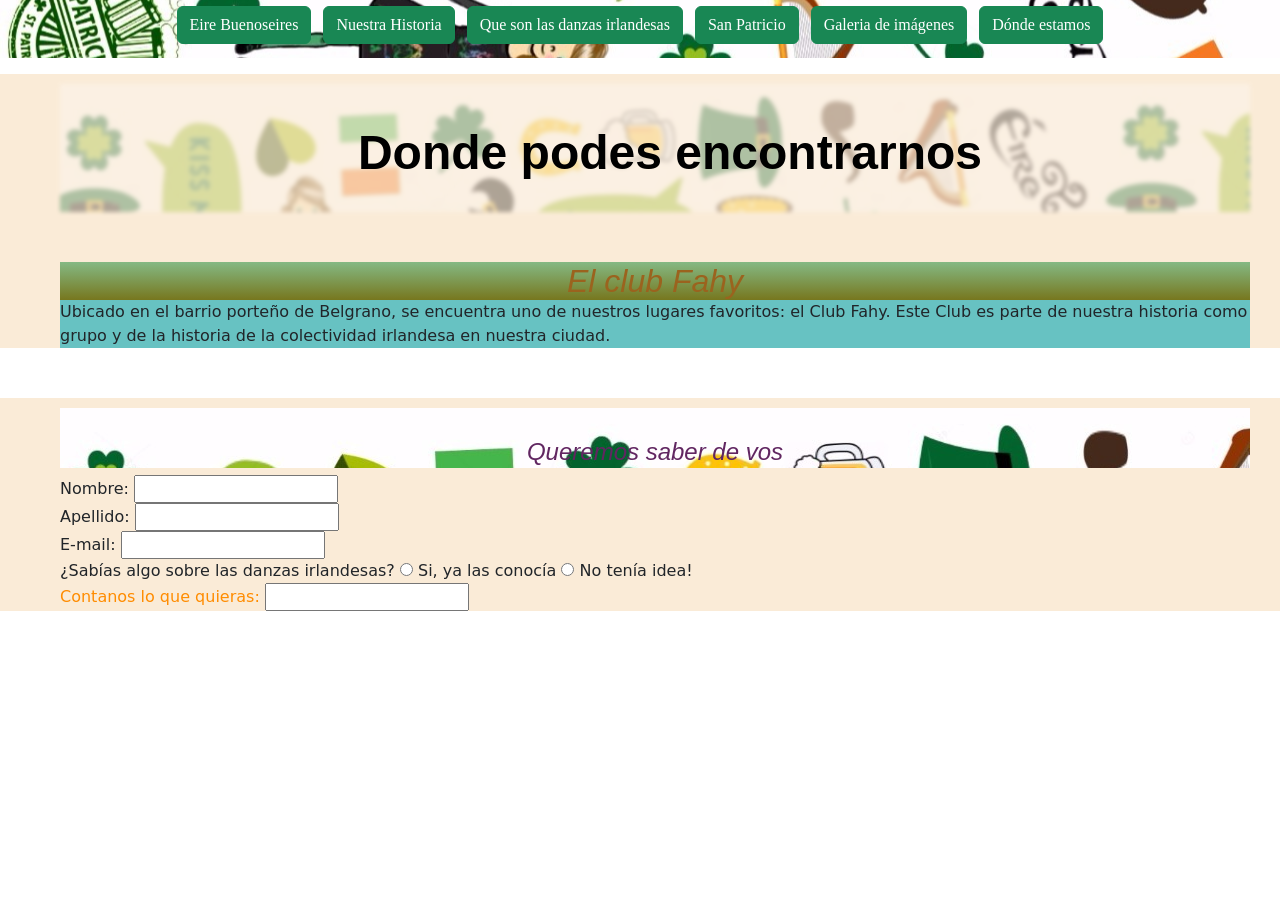
<file: Proyecto Eire/Pages/donde_nos_encontras.html>
<!DOCTYPE html>
<html lang="en">

<head>
    <meta charset="UTF-8">
    <meta http-equiv="X-UA-Compatible" content="IE=edge">
    <meta name="viewport" content="width=device-width, initial-scale=1.0">
    <title>Document</title>
    <nav>

        <ul>
            <li> <a href="../index.html" id="bordesNavegador"> <button type="button" class="btn btn-success">Eire
                        Buenoseires</button></a></li>
            <li> <a href="./nuestra_historia.html" id="bordesNavegador"> <button type="button"
                        class="btn btn-success">Nuestra Historia</button></a></li>
            <li> <a href="./que_son_las_danzas_irlandesas.html" id="bordesNavegador"> <button type="button"
                        class="btn btn-success">Que son las danzas irlandesas</button></a> </li>
            <li><a href="./san_patricio.html" id="bordesNavegador"> <button type="button" class="btn btn-success">San
                        Patricio</button></a>
            </li>
            <li> <a href="./fotitos.html" id="bordesNavegador"> <button type="button" class="btn btn-success">Galeria de
                        imágenes</button></a></li>
            <li> <a href="./donde_nos_encontras.html" id="bordesNavegador"> <button type="button"
                        class="btn btn-success">Dónde estamos</button></a></li>

        </ul>
        <link href="https://cdn.jsdelivr.net/npm/bootstrap@5.2.2/dist/css/bootstrap.min.css" rel="stylesheet"
            integrity="sha384-Zenh87qX5JnK2Jl0vWa8Ck2rdkQ2Bzep5IDxbcnCeuOxjzrPF/et3URy9Bv1WTRi" crossorigin="anonymous">
        <link rel="stylesheet" href="../css/estilos.css">

    </nav>
</head>

<body>
    <main>
        <section>
            <section class="fondoDibus">

                <h1> Donde podes encontrarnos</h1>
            </section>
            <article>
                <h2> El club Fahy </h2>
                <p> Ubicado en el barrio porteño de Belgrano, se encuentra uno de nuestros lugares favoritos: el Club
                    Fahy. Este Club es parte de nuestra historia como grupo y de la historia de la colectividad
                    irlandesa en nuestra ciudad. </p>
            </article>
        </section>
        <section>
            <form>
                <fieldset>
                    <h3>

                        <legend> Queremos saber de vos </legend>


                    </h3>
                    <div>
                        <label for="nombre"> Nombre: </label>
                        <input type="text">
                    </div>
                    <div>
                        <label for="Apellido"> Apellido: </label>
                        <input type="text">
                    </div>
                    <div>
                        <label for="email"> E-mail: </label>
                        <input type="email">
                    </div>
                    <div>
                        <label> ¿Sabías algo sobre las danzas irlandesas?
                            <input type="radio" name="conocDanzas" value="si">
                            <label for="">Si, ya las conocía </label>

                            <input type="radio" name="NoconocDanzas" value="no">
                            <label for="">No tenía idea! </label>
                        </label>
                    </div>
                    <div>
                        <label class="naranja" for=""> Contanos lo que quieras:</label>
                        <input type="text">
                    </div>
                </fieldset>
            </form>
        </section>
    </main>
    <script src="https://cdn.jsdelivr.net/npm/bootstrap@5.2.2/dist/js/bootstrap.bundle.min.js"
        integrity="sha384-OERcA2EqjJCMA+/3y+gxIOqMEjwtxJY7qPCqsdltbNJuaOe923+mo//f6V8Qbsw3"
        crossorigin="anonymous"></script>

</body>

</html>
</file>
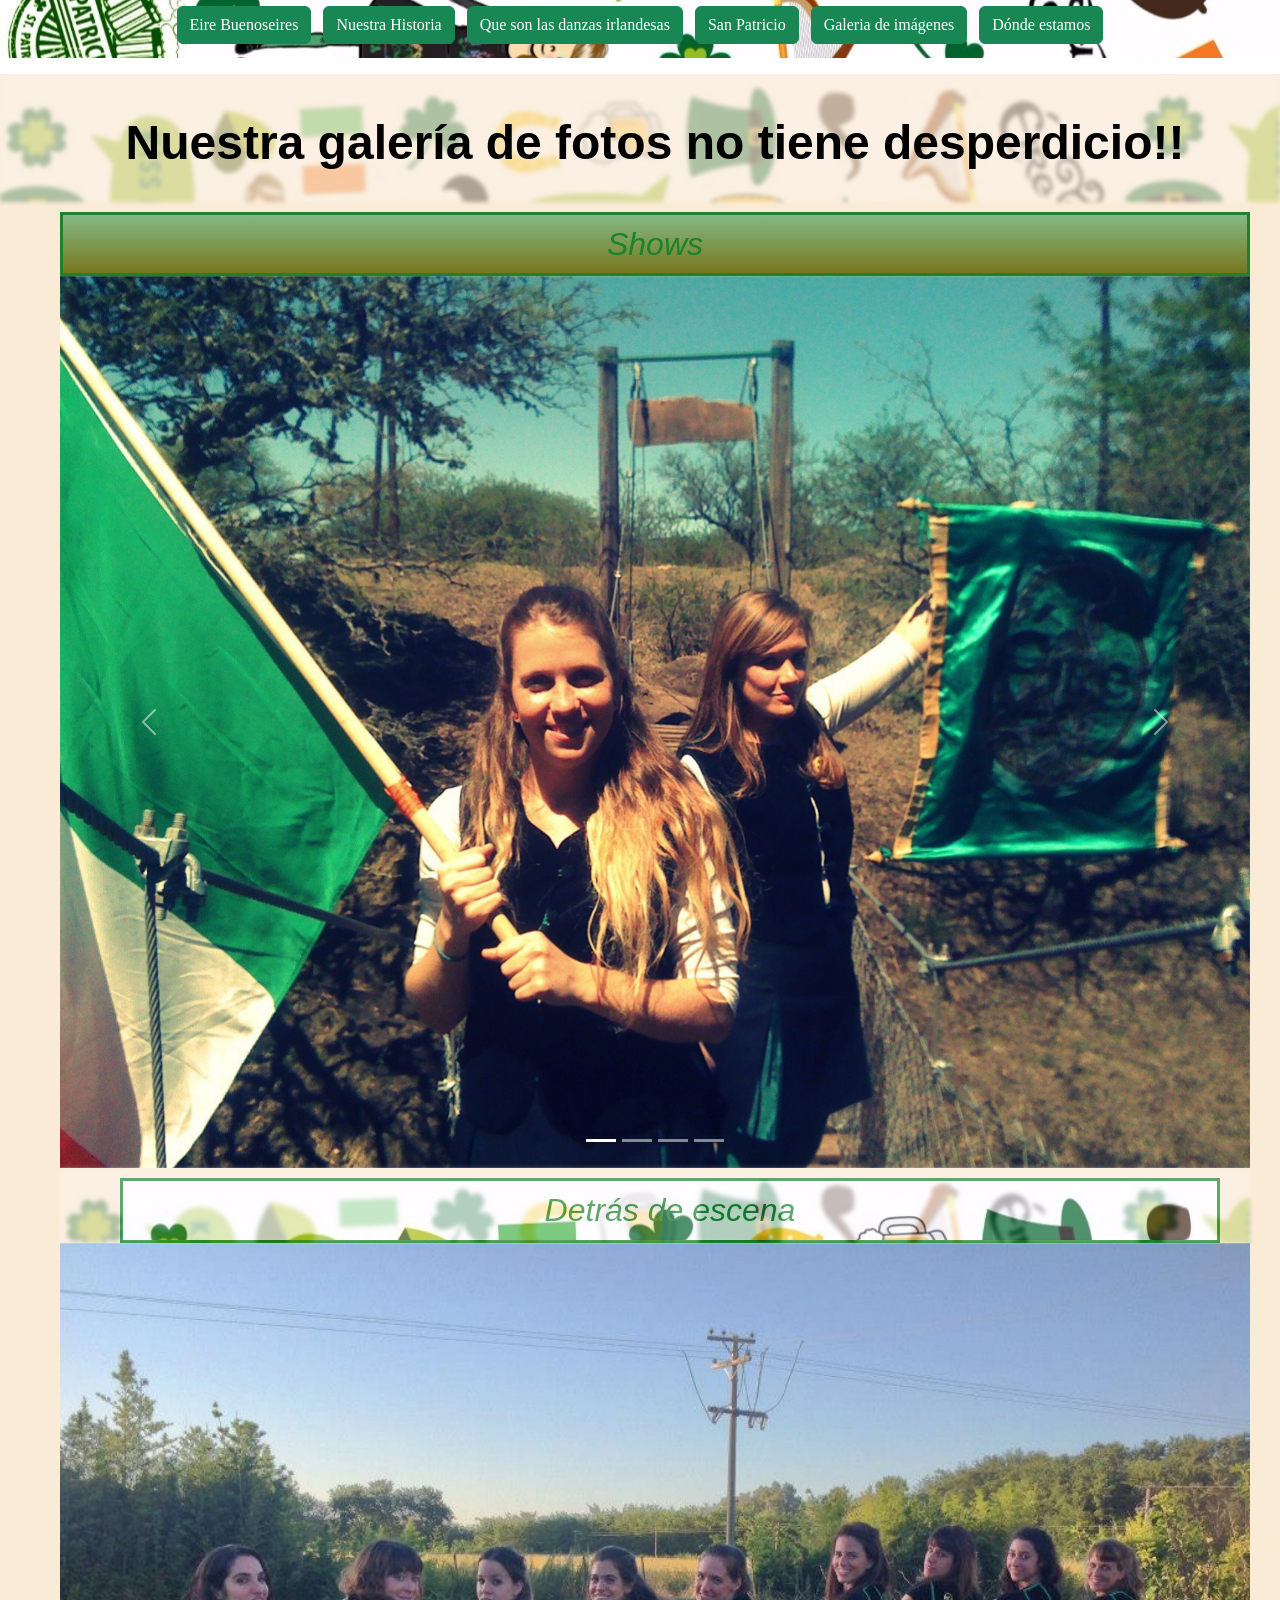
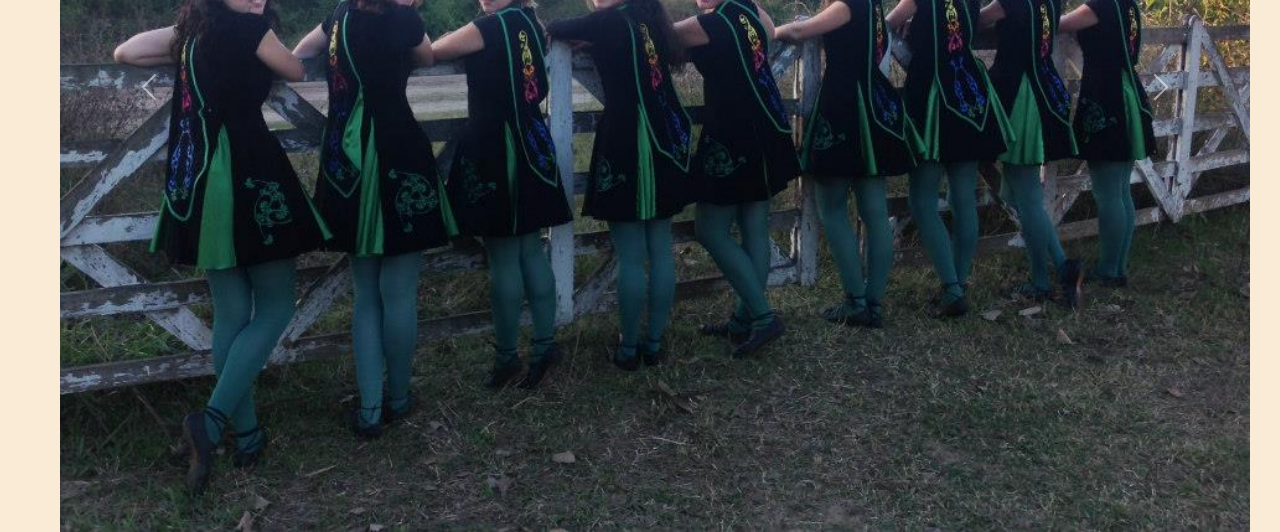
<file: Proyecto Eire/Pages/fotitos.html>
<!DOCTYPE html>
<html lang="en">

<head>
  <meta charset="UTF-8">
  <meta http-equiv="X-UA-Compatible" content="IE=edge">
  <meta name="viewport" content="width=device-width, initial-scale=1.0">
  <title>Document</title>
  <nav>

    <ul>
      <li> <a href="../index.html" id="bordesNavegador"> <button type="button" class="btn btn-success">Eire
            Buenoseires</button></a></li>
      <li> <a href="./nuestra_historia.html" id="bordesNavegador"> <button type="button" class="btn btn-success">Nuestra
            Historia</button></a></li>
      <li> <a href="./que_son_las_danzas_irlandesas.html" id="bordesNavegador"> <button type="button"
            class="btn btn-success">Que son las danzas irlandesas</button></a> </li>
      <li><a href="./san_patricio.html" id="bordesNavegador"> <button type="button" class="btn btn-success">San
            Patricio</button></a>
      </li>
      <li> <a href="./fotitos.html" id="bordesNavegador"> <button type="button" class="btn btn-success">Galeria de
            imágenes</button></a></li>
      <li> <a href="./donde_nos_encontras.html" id="bordesNavegador"> <button type="button"
            class="btn btn-success">Dónde estamos</button></a></li>

    </ul>
    <link href="https://cdn.jsdelivr.net/npm/bootstrap@5.2.2/dist/css/bootstrap.min.css" rel="stylesheet"
      integrity="sha384-Zenh87qX5JnK2Jl0vWa8Ck2rdkQ2Bzep5IDxbcnCeuOxjzrPF/et3URy9Bv1WTRi" crossorigin="anonymous">
    <link rel="stylesheet" href="../css/estilos.css">

  </nav>
</head>

<body>
  <section class="fondoDibus">
    <h1> Nuestra galería de fotos no tiene desperdicio!!</h1>
  </section>



  <section width="100%">
    <h2 class="bordesTitFotos" id="titulosFotos">Shows </h2>


    <div id="carouselExampleIndicators" class="carousel slide" data-bs-ride="true">
      <div class="carousel-indicators">
        <button type="button" data-bs-target="#carouselExampleIndicators" data-bs-slide-to="0" class="active"
          aria-current="true" aria-label="Slide 1"></button>
        <button type="button" data-bs-target="#carouselExampleIndicators" data-bs-slide-to="1"
          aria-label="Slide 2"></button>
        <button type="button" data-bs-target="#carouselExampleIndicators" data-bs-slide-to="2"
          aria-label="Slide 3"></button>
        <button type="button" data-bs-target="#carouselExampleIndicators" data-bs-slide-to="3"
          aria-label="Slide 4"></button>

      </div>
      <div class="carousel-inner">
        <div class="carousel-item active">
          <img src="../assets/eire96.jpeg" class="d-block w-100" alt="...">
        </div>
        <div class="carousel-item">
          <img src="../assets/show15.jpeg" class="d-block w-100" alt="...">
        </div>
        <div class="carousel-item">
          <img src="../assets/show4.jpeg" class="d-block w-100" alt="...">
        </div>
        <div class="carousel-item">
          <img src="../assets/show8.jpeg" class="d-block w-100" alt="...">
        </div>

      </div>
      <button class="carousel-control-prev" type="button" data-bs-target="#carouselExampleIndicators"
        data-bs-slide="prev">
        <span class="carousel-control-prev-icon" aria-hidden="true"></span>
        <span class="visually-hidden">Previous</span>
      </button>
      <button class="carousel-control-next" type="button" data-bs-target="#carouselExampleIndicators"
        data-bs-slide="next">
        <span class="carousel-control-next-icon" aria-hidden="true"></span>
        <span class="visually-hidden">Next</span>
      </button>
    </div>







    <section class="fondoDibus">

      <h3 class="bordesTitFotos" id="titulosFotos">Detrás de escena</h3>
    </section>
    <div id="carouselExampleFade" class="carousel slide carousel-fade" data-bs-ride="carousel">
      <div class="carousel-inner">
        <div class="carousel-item active">
          <img src="../assets/detras_escena20.jpeg" class="d-block w-100" alt="...">
        </div>
        <div class="carousel-item">
          <img src="../assets/detras_escena25.jpeg" class="d-block w-100" alt="...">
        </div>
        <div class="carousel-item">
          <img src="../assets/detras_escena7.jpeg" class="d-block w-100" alt="...">
        </div>
        <div class="carousel-item">
          <img src="../assets/detras escena4.jpeg" class="d-block w-100" alt="...">
        </div>
        <div class="carousel-item">
          <img src="../assets/detras_escena5.jpeg" class="d-block w-100" alt="...">
        </div>
        <div class="carousel-item">
          <img src="../assets/detrasescena25.jpeg" class="d-block w-100" alt="...">
        </div>
        <div class="carousel-item">
          <img src="../assets/detras_escena6.jpeg" class="d-block w-100" alt="...">
        </div>


      </div>
      <button class="carousel-control-prev" type="button" data-bs-target="#carouselExampleFade" data-bs-slide="prev">
        <span class="carousel-control-prev-icon" aria-hidden="true"></span>
        <span class="visually-hidden">Previous</span>
      </button>
      <button class="carousel-control-next" type="button" data-bs-target="#carouselExampleFade" data-bs-slide="next">
        <span class="carousel-control-next-icon" aria-hidden="true"></span>
        <span class="visually-hidden">Next</span>
      </button>
    </div>





  </section>
  <script src="https://cdn.jsdelivr.net/npm/bootstrap@5.2.2/dist/js/bootstrap.bundle.min.js"
    integrity="sha384-OERcA2EqjJCMA+/3y+gxIOqMEjwtxJY7qPCqsdltbNJuaOe923+mo//f6V8Qbsw3"
    crossorigin="anonymous"></script>

</body>

</html>
</file>
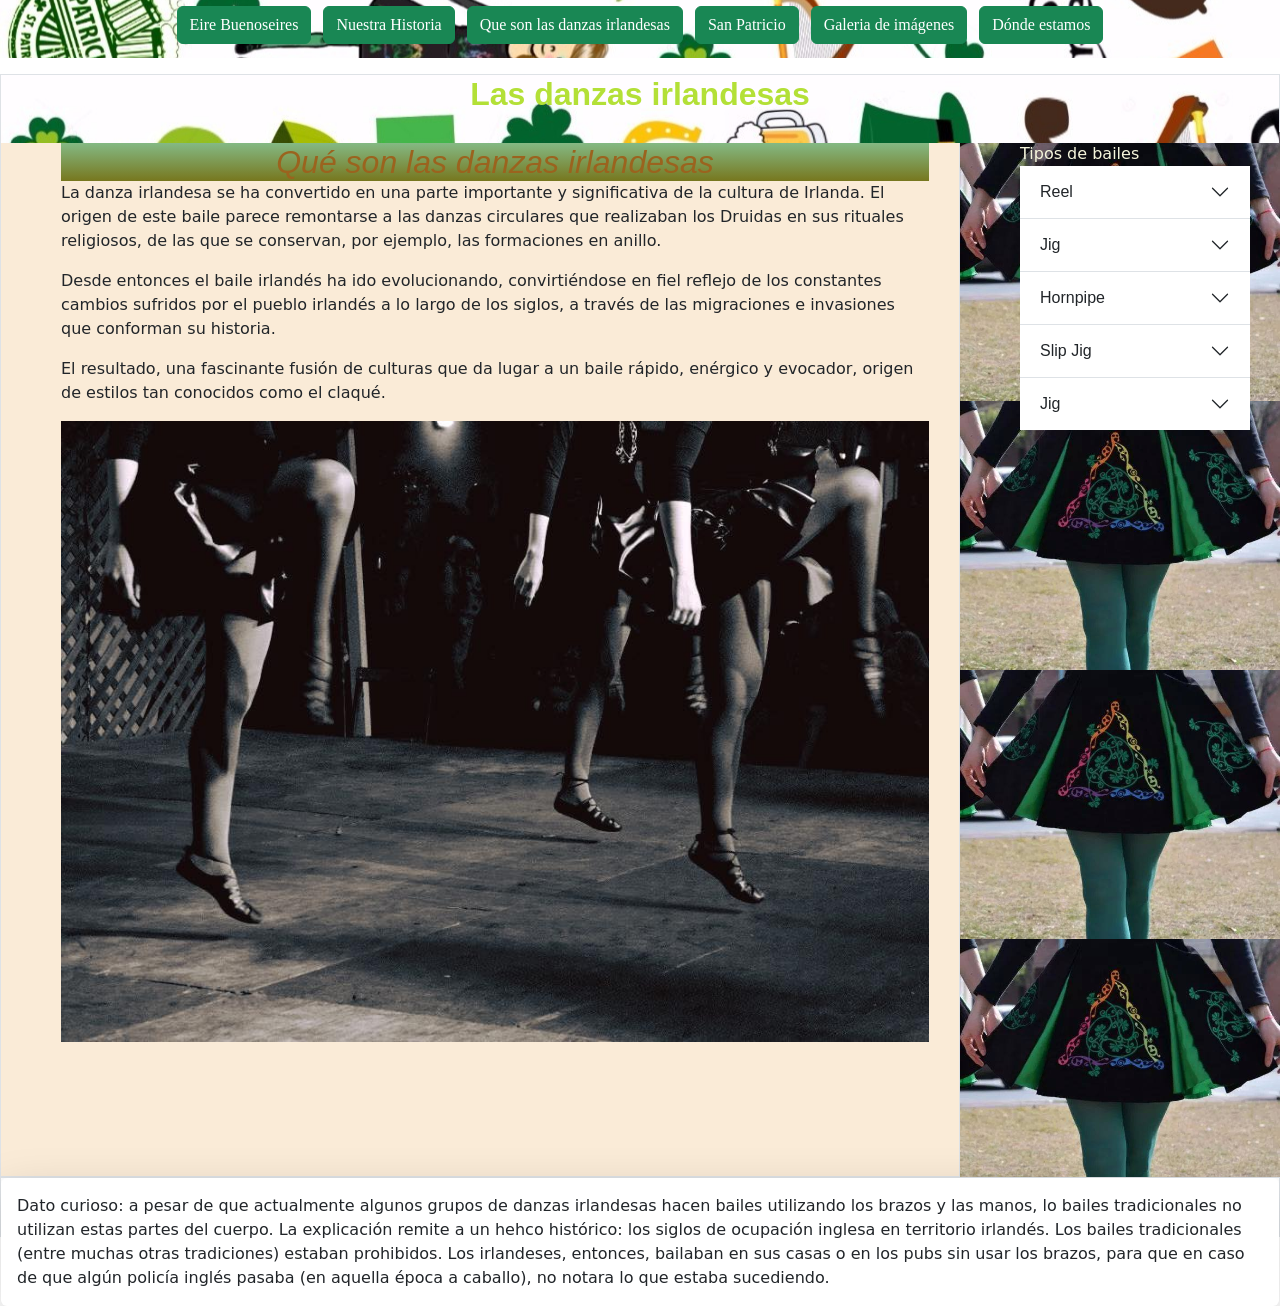
<file: Proyecto Eire/Pages/que_son_las_danzas_irlandesas.html>
<!DOCTYPE html>
<html lang="en">




<head>
    <meta charset="UTF-8">
    <meta http-equiv="X-UA-Compatible" content="IE=edge">
    <meta name="viewport" content="width=device-width, initial-scale=1.0">
    <title>Document</title>

    <nav>

        <ul>
            <ul>
                <li> <a href="../index.html" id="bordesNavegador"> <button type="button" class="btn btn-success">Eire
                            Buenoseires</button></a></li>
                <li> <a href="./nuestra_historia.html" id="bordesNavegador"> <button type="button"
                            class="btn btn-success">Nuestra Historia</button></a></li>
                <li> <a href="./que_son_las_danzas_irlandesas.html" id="bordesNavegador"> <button type="button"
                            class="btn btn-success">Que son las danzas irlandesas</button></a> </li>
                <li><a href="./san_patricio.html" id="bordesNavegador"> <button type="button"
                            class="btn btn-success">San Patricio</button></a>
                </li>
                <li> <a href="./fotitos.html" id="bordesNavegador"> <button type="button"
                            class="btn btn-success">Galeria de imágenes</button></a></li>
                <li> <a href="./donde_nos_encontras.html" id="bordesNavegador"> <button type="button"
                            class="btn btn-success">Dónde estamos</button></a></li>

            </ul>
    </nav>
    <link href="https://cdn.jsdelivr.net/npm/bootstrap@5.2.2/dist/css/bootstrap.min.css" rel="stylesheet"
        integrity="sha384-Zenh87qX5JnK2Jl0vWa8Ck2rdkQ2Bzep5IDxbcnCeuOxjzrPF/et3URy9Bv1WTRi" crossorigin="anonymous">
    <link rel="stylesheet" href="../css/estilos.css">

</head>

<body>
    <div id="grilla">
        <header id="header" class="border">
            <h1> Las danzas irlandesas </h1>
        </header>


        <section id="danzasIr" class="border">

            <h2 width=" 100%"> Qué son las danzas irlandesas </h2>
            <p>La danza irlandesa se ha convertido en una parte importante y significativa de la cultura de Irlanda.
                El origen de este baile parece remontarse a las danzas circulares que realizaban los Druidas en sus
                rituales religiosos,
                de las que se conservan, por ejemplo, las formaciones en anillo.
            </p>
            <p>Desde entonces el baile irlandés ha ido evolucionando, convirtiéndose en fiel reflejo de los constantes
                cambios sufridos por el pueblo irlandés a lo largo de los siglos, a través de las migraciones e
                invasiones
                que conforman su historia.
            </p>
            <p>El resultado, una fascinante fusión de culturas que da lugar a un baile rápido, enérgico y evocador,
                origen de estilos tan conocidos como el claqué.



                
            </p>
            <img src="../assets/baile2.jpeg" width="100%" style= "align-items: baseline;"  alt="mujeres bailando danzas irlandesas">


        </section>
        <section id="tiposDanzas" class="fondoDanza"> Tipos de bailes

            <div class="accordion accordion-flush" id="accordionFlushExample">
                <div class="accordion-item">
                    <h2 class="accordion-header" id="flush-headingOne">
                        <button class="accordion-button collapsed" type="button" data-bs-toggle="collapse"
                            data-bs-target="#flush-collapseOne" aria-expanded="false" aria-controls="flush-collapseOne">
                            Reel
                        </button>
                    </h2>
                    <div id="flush-collapseOne" class="accordion-collapse collapse" aria-labelledby="flush-headingOne"
                        data-bs-parent="#accordionFlushExample">
                        <div class="accordion-body">Es un tipo de baile que puede bailarse con zapatos o zapatillas
                            blandas de baile</div>
                    </div>
                </div>
                <div class="accordion-item">
                    <h2 class="accordion-header" id="flush-headingTwo">
                        <button class="accordion-button collapsed" type="button" data-bs-toggle="collapse"
                            data-bs-target="#flush-collapseTwo" aria-expanded="false" aria-controls="flush-collapseTwo">
                            Jig
                        </button>
                    </h2>
                    <div id="flush-collapseTwo" class="accordion-collapse collapse" aria-labelledby="flush-headingTwo"
                        data-bs-parent="#accordionFlushExample">
                        <div class="accordion-body">Baile de zapatillas tradicionales</div>
                    </div>
                </div>
                <div class="accordion-item">
                    <h2 class="accordion-header" id="flush-headingThree">
                        <button class="accordion-button collapsed" type="button" data-bs-toggle="collapse"
                            data-bs-target="#flush-collapseThree" aria-expanded="false"
                            aria-controls="flush-collapseThree">
                            Hornpipe
                        </button>
                    </h2>
                    <div id="flush-collapseThree" class="accordion-collapse collapse"
                        aria-labelledby="flush-headingThree" data-bs-parent="#accordionFlushExample">
                        <div class="accordion-body">Tipico baile de zapateo</div>
                    </div>
                </div>
                <div class="accordion-item">
                    <h2 class="accordion-header" id="flush-headingFour">
                        <button class="accordion-button collapsed" type="button" data-bs-toggle="collapse"
                            data-bs-target="#flush-collapseFour" aria-expanded="false"
                            aria-controls="flush-collapseFour">
                            Slip Jig
                        </button>
                    </h2>
                    <div id="flush-collapseFour" class="accordion-collapse collapse" aria-labelledby="flush-headingFour"
                        data-bs-parent="#accordionFlushExample">
                        <div class="accordion-body">Lorem ipsum dolor sit amet, consectetur adipisicing elit. Ipsam
                            nihil quos quo tempora. Veritatis exercitationem vero reiciendis repudiandae minus! Quaerat
                            delectus porro aliquid, natus quis perspiciatis sed debitis corporis rem.</div>
                    </div>
                </div>
                <div class="accordion-item">
                    <h2 class="accordion-header" id="flush-headingFive">
                        <button class="accordion-button collapsed" type="button" data-bs-toggle="collapse"
                            data-bs-target="#flush-collapseFive" aria-expanded="false"
                            aria-controls="flush-collapseFive">
                            Jig
                        </button>
                    </h2>
                    <div id="flush-collapseFive" class="accordion-collapse collapse" aria-labelledby="flush-headingFive"
                        data-bs-parent="#accordionFlushExample">
                        <div class="accordion-body">Lorem ipsum dolor sit amet consectetur adipisicing elit. Nemo optio
                            aut ab qui! Obcaecati ab corporis expedita nulla atque id. Deleniti, laboriosam laudantium
                            minima aspernatur nam non! Adipisci, sint esse?</div>
                    </div>
                </div>
            </div>


        </section>
        <nav class="border"> </nav>
        <aside class="border"> </aside>

        <footer class=" border">
            <div class="shadow-lg p-3 mb-5 bg-body rounded">Dato curioso: a pesar de que actualmente algunos grupos de
                danzas irlandesas hacen
                bailes utilizando los brazos y las manos, lo bailes tradicionales no utilizan estas partes del cuerpo.
                La
                explicación remite a un hehco histórico: los siglos de ocupación inglesa en territorio irlandés. Los
                bailes
                tradicionales (entre muchas otras tradiciones) estaban prohibidos. Los irlandeses, entonces, bailaban en
                sus
                casas o en los pubs sin usar los brazos, para que en caso de que algún policía inglés pasaba (en aquella
                época a caballo), no notara lo que estaba sucediendo.</div>
        </footer>
    </div>



    <script src="https://cdn.jsdelivr.net/npm/bootstrap@5.2.2/dist/js/bootstrap.bundle.min.js"
        integrity="sha384-OERcA2EqjJCMA+/3y+gxIOqMEjwtxJY7qPCqsdltbNJuaOe923+mo//f6V8Qbsw3"
        crossorigin="anonymous"></script>

</body>

</html>
</file>
<file: Proyecto Eire/css/estilos.css>
* {
    margin: 0;
    padding: 0;
    box-sizing: border-box;

}

ul {
    list-style: none;
    color: chartreuse;
    width: 100%;

}

header {
    display: flex;
    flex-wrap: wrap;
    background-color: antiquewhite;

}


nav ul {
    background-image: url(../assets/logo1.jpeg);
    background-position-y: center;
    display: flex;
    width: 100%;
    color: rgb(134, 121, 113);
    justify-content: center;
    padding: 0%;
    background-color: darkgray;
    font-size: large;
    font-family: fantasy;


}

.nav {
    display: inline-block;
    font-size: larger;
    text-align: center;
    margin: 0%;
    border-width: 5px;

}


h1 {
    
    color: black;
    height: fit-content;
    font-weight: bold;
    font-family: 'Lucida Sans', 'Lucida Sans Regular', 'Lucida Grande', 'Lucida Sans Unicode', Geneva, Verdana, sans-serif;
    font-size: 300%;
    align-content: center;
    align-items: center;
    text-align: center;
    padding: 30px 60px 30px 60px;
    margin: 0px 0px 0px 0px;

}

h2 {

    color: rgb(155, 99, 30);
    background-image: linear-gradient(rgb(132, 185, 132), rgb(119, 119, 30));
    font-family: 'Gill Sans', 'Gill Sans MT', Calibri, 'Trebuchet MS', sans-serif;
    font-style: italic;
    font-size: xx-large;
    align-items: top;
    width: 100%;
    padding: 0;
    margin: 0;
    text-align: center;
   
}

h3 {
    background-image: url(../assets/logo1.jpeg);
    color: rgb(97, 38, 97);
    font-family: 'Gill Sans', 'Gill Sans MT', Calibri, 'Trebuchet MS', sans-serif;
    font-style: italic;
    width: 100%;
    padding: 30px 60px 30px 60px;
    text-align: center;
    background-color: blanchedalmond;
    margin: 0;
    font-size: 35px;
    
}

a {
    text-decoration: none;
}

section {
    padding: 10px 30px 0px 60px;
    margin: 0;
    width: 100%;
    background-color: antiquewhite;
}

section article {
    width: 100%;
    height: auto;
    background-color: rgb(103, 194, 194);
    margin: 50px 0px 50px 0px;
}

head {
    display: flex;
    flex-wrap: wrap;
    padding: 0%;
    margin-bottom: 0%;

}

h4 {
    background-image: url(../assets/logo1.jpeg);
    color: mediumaquamarine;
    background-color: rgb(150, 138, 8);
    font-family: 'Segoe UI', Tahoma, Geneva, Verdana, sans-serif;
    font-style: italic;
    align-items: center;
    width: 100%;
    padding: 30px 60px 30px 60px;
    margin: 0;
    text-align: center;

}

.footer {

    align-content: center;
    line-height: 300%;


}

.verdeOscuro {
    color: darkolivegreen;
}

.verdeClaro {
    color: lightgreen;
}

.naranja {
    color: darkorange;
}

#parrafoBonito {
    color: green;
    width: 100%;
    height: 500px;
    background-color: beige;
    font-family: Georgia, 'Times New Roman', Times, serif;
    font-size: small;

}

.logos {
    width: 5%;
}

.bordesTitFotos {
    border-style: solid;
    color: black;
    padding: 15%;

}



.fotosSanPatricio {
    align-content: center;
    height: 300px;
    justify-content: space-between;

}

#titulosFotos {
    color: rgb(26, 131, 43);
    background-image: radial-gradient(yellow, orange, green, );
    font-size: xx-large;
    font-style: italic;
    font-family: Impact, Haettenschweiler, 'Arial Narrow Bold', sans-serif;
    padding: 10px;
    text-align: center;
}

#bordesNavegador {
    align-content: center;
    display: inline-block;
    overflow: hidden;
    margin: auto;
    padding: 6px;
    color: darkorange;
    font-weight: 400;
    font-size: larger;
}




#redes {
    background-image: url(../assets/logo1.jpeg);
    background-position-y: bottom;
    text-align: center;
    row-gap: 75px;
    text-shadow: 1px;
    line-height: 100px;
    margin-top: 50px;
}

.fondoDanza {
    background-image: url(../assets/vestido5.jpeg);
    background-size: contain;


}


#grilla {
    display: grid;
    grid-template-areas:
        "header  header"
        "danzasIr tiposDanzas"
        "danzasIr  tiposDanzas"
        "footer footer";
    grid-template-rows: 5% 45% 45% 5%;
    grid-template-columns: 3fr 1fr;
}

.grid {
    column-gap: 250px;
    row-gap: 25px;
}

.border {
    border: 1px solid black
}


header {
    grid-area: header;
    text-align: start;


}

footer {
    grid-area: footer;

}

section#danzasIr {
    grid-area: danzasIr;
}

section#tiposDanzas {
    grid-area: tiposDanzas
}

#tiposDanzas {
    color: beige;
}

#grilla h1 {
    padding-top: 0;
    background-image: url(../assets/logo1.jpeg);
    color: rgb(179, 224, 55);
    width: 100%;
    font-weight: bold;
    font-family: 'Lucida Sans', 'Lucida Sans Regular', 'Lucida Grande', 'Lucida Sans Unicode', Geneva, Verdana, sans-serif;
    font-size: 200%;
    align-content: top;
    align-items: top;
    text-align: center;
}
#fichaTecnica {
    background-color: burlywood;
    color: darkgreen;
    font-size: xx-large;
    height: 70px;
    font-family: Cambria, Cochin, Georgia, Times, 'Times New Roman', serif;
    justify-content: center;
    align-content: center;
    align-items: center;
    justify-items: center;
    text-align: center;
    text-justify: center;
}

.fondoDibus {
    position: relative; 
    height:100%;
    width: 100%;
    display: flex;
    align-items: center;
    justify-content: center;
}

.fondoDibus::before {
    content: "";
    background-image: url(../assets/logo1.jpeg);
    background-size: cover;
    position: absolute;
    top: 0px;
    right: 0px;
    bottom: 0px;
    left: 0px;
    opacity: 30%;
    filter:blur(2px)
}

h1 {
    position: relative;
    color: #000;  
    text-align: center;
  }

.miestilo {
    background-color: antiquewhite;
}

@media only screen and (max-width:760px) {
    .miestilo { background-color:aquamarine
    }
    
}
</file>
<file: Proyecto Eire - 2da entrega/scss/style.css>
ul {
  list-style: none;
  color: chartreuse;
  width: 100%;
}

nav ul {
  background-image: url(../assets/logo1.jpeg);
  background-position-y: center;
  width: 100%;
  color: rgb(134, 121, 113);
  padding: 0%;
  background-color: darkgray;
  font-size: large;
  font-family: fantasy;
  justify-content: space-evenly;
  align-content: center;
  flex-direction: row;
  display: flex;
}

#fotosSanPatricio {
  align-content: center;
  height: 200px;
  margin: 19px;
  justify-content: space-evenly;
  justify-content: space-evenly;
  align-content: center;
  display: inline-flex;
}

.logos {
  width: 60px;
}

.bordesTitFotos {
  border-style: solid;
  color: black;
  padding: 15%;
}

#fotosSanPatricio {
  align-content: center;
  height: 300px;
  margin: 19px;
  justify-content: space-evenly;
  justify-content: space-evenly;
  align-content: center;
  display: inline-flex;
}

#titulosFotos {
  color: rgb(26, 131, 43);
  background-image: radial-gradient(yellow, orange, green);
  font-size: xx-large;
  font-family: fantasy;
  padding: 10px;
  text-align: center;
}

#bordesNavegador {
  align-content: center;
  display: inline-block;
  overflow: hidden;
  margin: auto;
  padding: 6px;
  color: darkorange;
  font-weight: 400;
  font-size: larger;
  justify-content: space-between;
  width: auto;
}

#redes {
  background-image: url(../assets/logo1.jpeg);
  background-position-y: bottom;
  text-align: center;
  row-gap: 75px;
  text-shadow: 1px;
  line-height: 100px;
  margin-top: 50px;
}

.fondoDanza {
  background-image: url(../assets/vestido5.jpeg);
  background-size: contain;
}

#grilla {
  display: grid;
  grid-template-areas: "header  header" "danzasIr tiposDanzas" "danzasIr  tiposDanzas" "footer footer";
  grid-template-rows: 5% 45% 45% 5%;
  grid-template-columns: 3fr 1fr;
}

.grid {
  -moz-column-gap: 250px;
       column-gap: 250px;
  row-gap: 25px;
}

.border {
  border: 1px solid black;
  font-family: fantasy;
  background-color: bisque;
  text-align: center;
}

header {
  grid-area: header;
}

footer {
  grid-area: footer;
  text-align: start;
  font-family: fantasy;
  background-color: rgb(243, 212, 171);
}

section#danzasIr {
  grid-area: danzasIr;
}

section#tiposDanzas {
  grid-area: tiposDanzas;
}

#tiposDanzas {
  color: beige;
}

#grilla h1 {
  padding-top: 30px;
  color: rgb(179, 224, 55);
  width: 100%;
  font-weight: bold;
  font-family: fantasy;
  font-size: 200%;
  align-content: center;
  align-items: center;
  text-align: center;
}

#fichaTecnica {
  background-color: burlywood;
  color: darkgreen;
  font-size: xx-large;
  height: 70px;
  font-family: fantasy;
  justify-content: center;
  align-content: center;
  align-items: center;
  justify-items: center;
  text-align: center;
  text-justify: center;
}

.fondoDibus {
  position: relative;
  height: 100%;
  width: 100%;
  display: flex;
  align-items: center;
  justify-content: center;
}

.fondoDibus::before {
  content: "";
  background-image: url(../assets/logo1.jpeg);
  background-size: cover;
  position: absolute;
  top: 0px;
  right: 0px;
  bottom: 0px;
  left: 0px;
  opacity: 30%;
  filter: blur(2px);
}

h1 {
  position: relative;
  color: #000;
  text-align: center;
}

.miestilo {
  background-color: antiquewhite;
}

h1 {
  color: black;
  height: -webkit-fit-content;
  height: -moz-fit-content;
  height: fit-content;
  font-weight: bold;
  font-family: fantasy;
  font-size: 300%;
  align-content: center;
  align-items: center;
  text-align: center;
  padding: 30px 60px 30px 60px;
  margin: 0px 0px 0px 0px;
  font-weight: bold;
}

h2 {
  color: rgb(155, 99, 30);
  background-image: linear-gradient(rgb(132, 185, 132), rgb(119, 119, 30));
  font-family: fantasy;
  font-size: xx-large;
  align-items: top;
  width: 100%;
  padding: 0;
  margin: 0;
  text-align: center;
  font-weight: bold;
}

h3 {
  color: green;
  font-family: fantasy;
  width: 100%;
  padding: 30px 60px 30px 60px;
  text-align: center;
  margin: 0;
  font-size: 270%;
  font-weight: bold;
}

a {
  text-decoration: none;
}

section {
  padding: 30px;
  margin: 0;
  width: 100%;
  background-color: antiquewhite;
}

section article {
  width: 100%;
  height: auto;
  background-color: rgb(103, 194, 194);
  margin: 50px 0px 50px 0px;
}

h4 {
  color: orangered;
  font-family: fantasy;
  align-items: center;
  width: 100%;
  padding: 30px 60px 30px 60px;
  margin: 0;
  text-align: center;
}

.footer {
  align-content: center;
  line-height: 300%;
}

#parrafoBonito {
  color: green;
  background-color: beige;
  font-family: Georgia, "Times New Roman", Times, serif;
  font-size: large;
}

@media screen and (max-width: 760px) {
  #parrafoBonito {
    font-size: small;
  }
}
#parrafoBonito2 {
  color: coral;
  background-color: rgb(243, 243, 205);
  font-family: Georgia, "Times New Roman", Times, serif;
  font-size: large;
}

@media screen and (max-width: 760px) {
  #parrafoBonito2 {
    font-size: medium;
  }
}
* {
  margin: 0;
  padding: 0;
  box-sizing: border-box;
}

@media screen and (max-width: 760px) {
  h1 {
    font-size: 170%;
  }
}
@media screen and (max-width: 760) {
  h1 {
    font-size: smaller;
  }
}
@media screen and (max-width: 760px) {
  h2 {
    font-size: medium;
    color: azure;
  }
}
@media screen and (max-width: 760px) {
  h3 {
    font-size: 160%;
    color: greenyellow;
    text-align: start;
  }
}
@media screen and (max-width: 760px) {
  #parrafoBonito {
    font-size: small;
  }
}
@media screen and (max-width: 760px) {
  #parrafoBonito2 {
    font-size: small;
  }
}
@media screen and (max-width: 760px) {
  .logos {
    width: 45px;
  }
}
@media screen and (max-width: 760px) {
  #titulosFotos {
    font-size: medium;
  }
}
@media screen and (max-width: 760px) {
  #bordesNavegador {
    display: flex;
    overflow: auto;
    align-content: space-between;
    margin: auto;
    padding: 6px;
    font-weight: 300;
    font-size: small;
    justify-content: left;
    justify-items: auto;
    flex-wrap: nowrap;
  }
}
@media screen and (max-width: 760px) {
  .miestilo {
    background-color: aquamarine;
  }
}
@media screen and (max-width: 760px) {
  #fotosSanPatricio {
    margin: 0;
    padding: 0;
    height: 100px;
    width: 50px;
    margin: 19px;
    justify-content: center;
    justify-items: auto;
  }
}
.btn {
  background-color: rgba(22, 221, 92, 0.805);
  width: 180px;
  height: 60px;
}/*# sourceMappingURL=style.css.map */
</file>
<file: Proyecto Eire - 2da entrega/css/estilos.css>
* {
    margin: 0;
    padding: 0;
    box-sizing: border-box;

}

ul {
    list-style: none;
    color: chartreuse;
    width: 100%;

}



nav ul {
    background-image: url(../assets/logo1.jpeg);
    background-position-y: center;
    width: 100%;
    color: rgb(134, 121, 113);
    padding: 0%;
    background-color: darkgray;
    font-size: large;
    font-family: fantasy;
    justify-content: space-evenly;
    align-content: center;
    flex-direction: row;
    display: flex;

}




h1 {

    color: black;
    height: fit-content;
    font-weight: bold;
    font-family: fantasy;
    font-size: 300%;
    align-content: center;
    align-items: center;
    text-align: center;
    padding: 30px 60px 30px 60px;
    margin: 0px 0px 0px 0px;
    font-weight: bold;
}




h2 {

    color: rgb(155, 99, 30);
    background-image: linear-gradient(rgb(132, 185, 132), rgb(119, 119, 30));
    font-family: fantasy;
    font-size: xx-large;
    align-items: top;
    width: 100%;
    padding: 0;
    margin: 0;
    text-align: center;
    font-weight: bold;
}


h3 {
    color:green;
    font-family: fantasy;
    width: 100%;
    padding: 30px 60px 30px 60px;
    text-align: center;
    margin: 0;
    font-size: 270%;
    font-weight: bold;
}



a {
    text-decoration: none;
}

section {
    padding: 30px;
    margin: 0;
    width: 100%;
    background-color: antiquewhite;

}

section article {
    width: 100%;
    height: auto;
    background-color: rgb(103, 194, 194);
    margin: 50px 0px 50px 0px;
}



h4 {
    color: orangered;
    font-family: fantasy;
    align-items: center;
    width: 100%;
    padding: 30px 60px 30px 60px;
    margin: 0;
    text-align: center;

}

.footer {

    align-content: center;
    line-height: 300%;


}


.verdeOscuro {
    color: darkolivegreen;
}

.verdeClaro {
    color: lightgreen;
}

.naranja {
    color: darkorange;
}

#parrafoBonito {
    color: green;
    background-color: beige;
    font-family: Georgia, 'Times New Roman', Times, serif;
    font-size: large;
   }

 
#parrafoBonito2 {
    color:coral;
    background-color: rgb(243, 243, 205);
    font-family: Georgia, 'Times New Roman', Times, serif;
    font-size: large;
}



.logos {
    width: 60px;
}




.bordesTitFotos {
    border-style: solid;
    color: black;
    padding: 15%;

}



#fotosSanPatricio {
    align-content: center;
    height: 300px;
    margin: 19px;
    justify-content: space-evenly;
    justify-content: space-evenly;
    align-content: center;
    display: inline-flex;

}

#titulosFotos {
    color: rgb(26, 131, 43);
    background-image: radial-gradient(yellow, orange, green, );
    font-size: xx-large;
    font-family: fantasy;
    padding: 10px;
    text-align: center;
}




#bordesNavegador {
    align-content: center;
    display: inline-block;
    overflow: hidden;
    margin: auto;
    padding: 6px;
    color: darkorange;
    font-weight: 400;
    font-size: larger;
    justify-content: space-between;
    width: auto;
}




#redes {
    background-image: url(../assets/logo1.jpeg);
    background-position-y: bottom;
    text-align: center;
    row-gap: 75px;
    text-shadow: 1px;
    line-height: 100px;
    margin-top: 50px;
}

.fondoDanza {
    background-image: url(../assets/vestido5.jpeg);
    background-size: contain;


}


#grilla {
    display: grid;
    grid-template-areas:
        "header  header"
        "danzasIr tiposDanzas"
        "danzasIr  tiposDanzas"
        "footer footer";
    grid-template-rows: 5% 45% 45% 5%;
    grid-template-columns: 3fr 1fr;
}

.grid {
    column-gap: 250px;
    row-gap: 25px;
}

.border {
    border: 1px solid black;
    font-family: fantasy;
    background-color: bisque;
    text-align: center;

}


header {
    grid-area: header;



}

footer {
    grid-area: footer;
    text-align: start;
    font-family: fantasy;
    background-color: rgb(243, 212, 171);
}

section#danzasIr {
    grid-area: danzasIr;
}

section#tiposDanzas {
    grid-area: tiposDanzas
}

#tiposDanzas {
    color: beige;
}

#grilla h1 {
    padding-top: 30px;
    color: rgb(179, 224, 55);
    width: 100%;
    font-weight: bold;
    font-family: fantasy;
    font-size: 200%;
    align-content: center;
    align-items: center ;
    text-align: center;
}

#fichaTecnica {
    background-color: burlywood;
    color: darkgreen;
    font-size: xx-large;
    height: 70px;
    font-family: fantasy;
    justify-content: center;
    align-content: center;
    align-items: center;
    justify-items: center;
    text-align: center;
    text-justify: center;
}

.fondoDibus {
    position: relative;
    height: 100%;
    width: 100%;
    display: flex;
    align-items: center;
    justify-content: center;
}

.fondoDibus::before {
    content: "";
    background-image: url(../assets/logo1.jpeg);
    background-size: cover;
    position: absolute;
    top: 0px;
    right: 0px;
    bottom: 0px;
    left: 0px;
    opacity: 30%;
    filter: blur(2px)
}

h1 {
    position: relative;
    color: #000;
    text-align: center;
}

.miestilo {
    background-color: antiquewhite;
}
</file>
